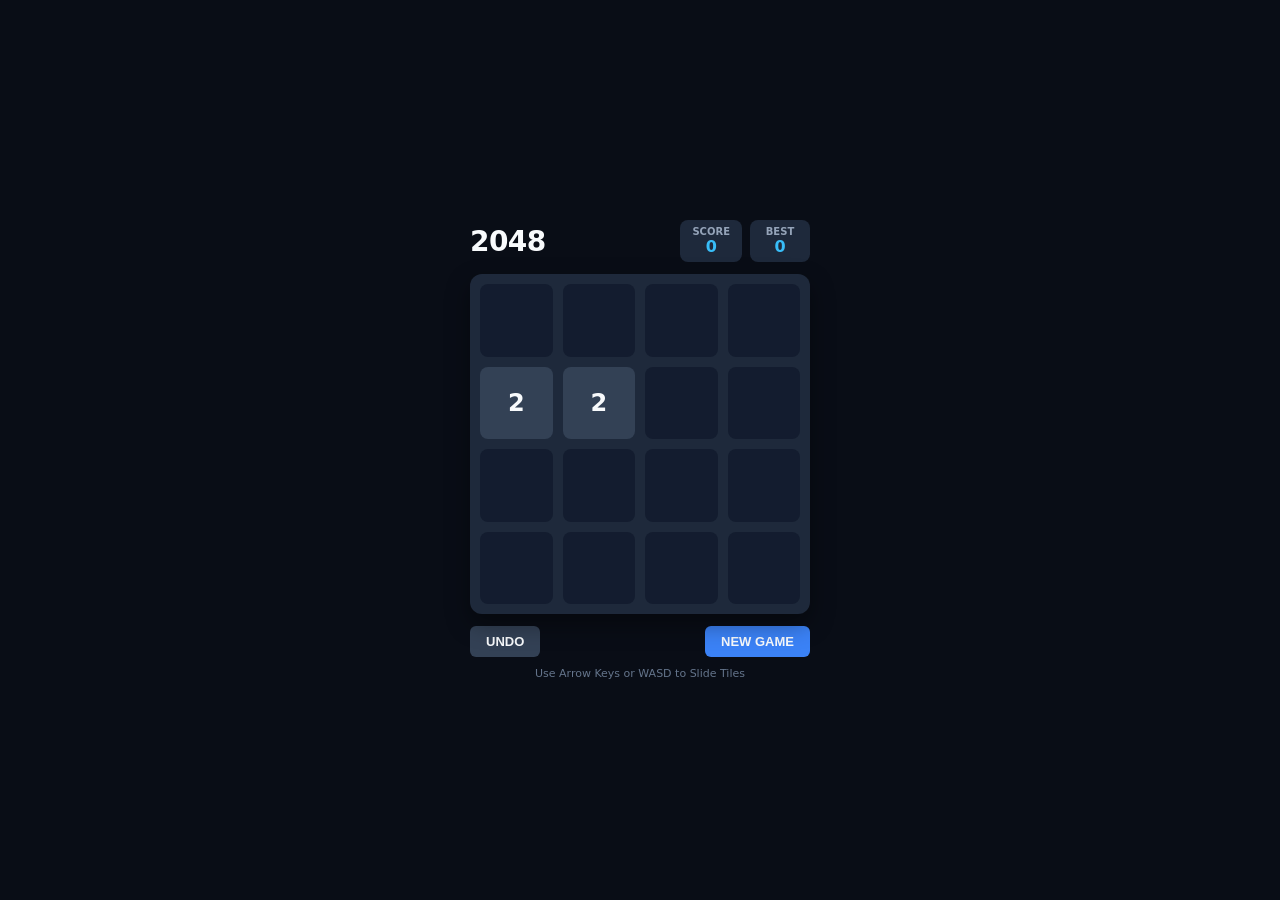
<file: public/games/2048.html>
<!DOCTYPE html>
<html lang="en">
<head>
  <meta charset="UTF-8">
  <meta name="viewport" content="width=device-width, initial-scale=1.0, maximum-scale=1.0, user-scalable=no">
  <title>2048 Puzzle Classic</title>
  <style>
    * { box-sizing: border-box; margin: 0; padding: 0; user-select: none; }
    body {
      background: #090d16;
      color: #f1f5f9;
      font-family: system-ui, -apple-system, sans-serif;
      display: flex;
      flex-direction: column;
      align-items: center;
      justify-content: center;
      height: 100vh;
      overflow: hidden;
    }
    .header {
      width: 340px;
      display: flex;
      justify-content: space-between;
      align-items: center;
      margin-bottom: 12px;
    }
    .title {
      font-size: 28px;
      font-weight: 800;
      color: #f8fafc;
      letter-spacing: -0.02em;
    }
    .scores {
      display: flex;
      gap: 8px;
    }
    .score-box {
      background: #1e293b;
      padding: 6px 12px;
      border-radius: 8px;
      text-align: center;
      min-width: 60px;
    }
    .score-lbl { font-size: 10px; font-weight: 700; color: #94a3b8; }
    .score-val { font-size: 16px; font-weight: 800; color: #38bdf8; }
    .board-container {
      position: relative;
      background: #1e293b;
      border-radius: 12px;
      padding: 10px;
      width: 340px;
      height: 340px;
      box-shadow: 0 10px 25px rgba(0,0,0,0.4);
    }
    .grid {
      display: grid;
      grid-template-columns: repeat(4, 1fr);
      grid-template-rows: repeat(4, 1fr);
      gap: 10px;
      width: 100%;
      height: 100%;
    }
    .cell {
      background: rgba(15, 23, 42, 0.7);
      border-radius: 8px;
      display: flex;
      align-items: center;
      justify-content: center;
      font-size: 24px;
      font-weight: 800;
      transition: all 0.1s ease-in-out;
    }
    .val-2    { background: #334155; color: #f8fafc; }
    .val-4    { background: #475569; color: #f8fafc; }
    .val-8    { background: #f97316; color: #ffffff; }
    .val-16   { background: #ea580c; color: #ffffff; }
    .val-32   { background: #ef4444; color: #ffffff; }
    .val-64   { background: #dc2626; color: #ffffff; }
    .val-128  { background: #eab308; color: #ffffff; font-size: 20px; box-shadow: 0 0 10px #eab308; }
    .val-256  { background: #ca8a04; color: #ffffff; font-size: 20px; box-shadow: 0 0 12px #ca8a04; }
    .val-512  { background: #10b981; color: #ffffff; font-size: 20px; box-shadow: 0 0 14px #10b981; }
    .val-1024 { background: #06b6d4; color: #ffffff; font-size: 17px; box-shadow: 0 0 16px #06b6d4; }
    .val-2048 { background: #8b5cf6; color: #ffffff; font-size: 17px; box-shadow: 0 0 20px #8b5cf6; }

    .actions {
      width: 340px;
      display: flex;
      justify-content: space-between;
      margin-top: 12px;
    }
    .btn {
      background: #334155;
      color: #f8fafc;
      border: none;
      padding: 8px 16px;
      border-radius: 6px;
      font-size: 13px;
      font-weight: 600;
      cursor: pointer;
    }
    .btn:hover { background: #475569; }
    .btn-primary { background: #3b82f6; }
    .btn-primary:hover { background: #2563eb; }

    .overlay {
      position: absolute;
      inset: 0;
      background: rgba(15, 23, 42, 0.9);
      backdrop-filter: blur(4px);
      border-radius: 12px;
      display: none;
      flex-direction: column;
      align-items: center;
      justify-content: center;
      gap: 12px;
    }
    .overlay h2 { font-size: 24px; font-weight: 800; color: #f8fafc; }
    .overlay p { font-size: 13px; color: #94a3b8; }
    .hint {
      margin-top: 10px;
      font-size: 11px;
      color: #64748b;
    }
  </style>
</head>
<body>
  <div class="header">
    <div class="title">2048</div>
    <div class="scores">
      <div class="score-box">
        <div class="score-lbl">SCORE</div>
        <div class="score-val" id="score">0</div>
      </div>
      <div class="score-box">
        <div class="score-lbl">BEST</div>
        <div class="score-val" id="best">0</div>
      </div>
    </div>
  </div>

  <div class="board-container">
    <div class="grid" id="grid"></div>
    <div class="overlay" id="overlay">
      <h2 id="ov-title">GAME OVER</h2>
      <p id="ov-desc">No more legal moves left!</p>
      <button class="btn btn-primary" id="retry-btn">TRY AGAIN</button>
    </div>
  </div>

  <div class="actions">
    <button class="btn" id="undo-btn">UNDO</button>
    <button class="btn btn-primary" id="new-game-btn">NEW GAME</button>
  </div>

  <div class="hint">Use Arrow Keys or WASD to Slide Tiles</div>

  <script>
    const gridEl = document.getElementById('grid');
    const scoreEl = document.getElementById('score');
    const bestEl = document.getElementById('best');
    const overlay = document.getElementById('overlay');
    const ovTitle = document.getElementById('ov-title');
    const ovDesc = document.getElementById('ov-desc');
    const retryBtn = document.getElementById('retry-btn');
    const newGameBtn = document.getElementById('new-game-btn');
    const undoBtn = document.getElementById('undo-btn');

    let board = Array.from({ length: 4 }, () => Array(4).fill(0));
    let previousState = null;
    let score = 0;
    let best = parseInt(localStorage.getItem('2048_best') || '0', 10);
    bestEl.textContent = best;

    function init() {
      board = Array.from({ length: 4 }, () => Array(4).fill(0));
      score = 0;
      previousState = null;
      scoreEl.textContent = '0';
      overlay.style.display = 'none';
      spawnTile();
      spawnTile();
      render();
    }

    function spawnTile() {
      const empty = [];
      for (let r = 0; r < 4; r++) {
        for (let c = 0; c < 4; c++) {
          if (board[r][c] === 0) empty.push({ r, c });
        }
      }
      if (empty.length === 0) return;
      const spot = empty[Math.floor(Math.random() * empty.length)];
      board[spot.r][spot.c] = Math.random() < 0.9 ? 2 : 4;
    }

    function render() {
      gridEl.innerHTML = '';
      for (let r = 0; r < 4; r++) {
        for (let c = 0; c < 4; c++) {
          const val = board[r][c];
          const cell = document.createElement('div');
          cell.className = 'cell ' + (val > 0 ? `val-${val}` : '');
          cell.textContent = val > 0 ? val : '';
          gridEl.appendChild(cell);
        }
      }
    }

    function slide(row) {
      let filtered = row.filter(val => val !== 0);
      let newScore = 0;
      for (let i = 0; i < filtered.length - 1; i++) {
        if (filtered[i] === filtered[i + 1]) {
          filtered[i] *= 2;
          newScore += filtered[i];
          filtered.splice(i + 1, 1);
        }
      }
      while (filtered.length < 4) filtered.push(0);
      return { row: filtered, points: newScore };
    }

    function rotateBoard() {
      const newB = Array.from({ length: 4 }, () => Array(4).fill(0));
      for (let r = 0; r < 4; r++) {
        for (let c = 0; c < 4; c++) {
          newB[c][3 - r] = board[r][c];
        }
      }
      board = newB;
    }

    function move(dir) {
      const backup = {
        board: board.map(row => [...row]),
        score: score
      };

      let rotations = 0;
      if (dir === 'left') rotations = 0;
      else if (dir === 'down') rotations = 1;
      else if (dir === 'right') rotations = 2;
      else if (dir === 'up') rotations = 3;

      for (let i = 0; i < rotations; i++) rotateBoard();

      let moved = false;
      let gained = 0;
      for (let r = 0; r < 4; r++) {
        const { row: newRow, points } = slide(board[r]);
        gained += points;
        if (newRow.some((val, idx) => val !== board[r][idx])) moved = true;
        board[r] = newRow;
      }

      for (let i = 0; i < (4 - rotations) % 4; i++) rotateBoard();

      if (moved) {
        previousState = backup;
        score += gained;
        scoreEl.textContent = score;
        if (score > best) {
          best = score;
          bestEl.textContent = best;
          localStorage.setItem('2048_best', best);
        }
        spawnTile();
        render();

        if (checkWin()) {
          ovTitle.textContent = 'YOU REACHED 2048!';
          ovDesc.textContent = `Magnificent! Score: ${score}`;
          overlay.style.display = 'flex';
        } else if (checkGameOver()) {
          ovTitle.textContent = 'GAME OVER';
          ovDesc.textContent = `No more moves. Score: ${score}`;
          overlay.style.display = 'flex';
        }
      }
    }

    function checkWin() {
      return board.some(row => row.some(cell => cell === 2048));
    }

    function checkGameOver() {
      for (let r = 0; r < 4; r++) {
        for (let c = 0; c < 4; c++) {
          if (board[r][c] === 0) return false;
          if (r < 3 && board[r][c] === board[r + 1][c]) return false;
          if (c < 3 && board[r][c] === board[r][c + 1]) return false;
        }
      }
      return true;
    }

    function undo() {
      if (!previousState) return;
      board = previousState.board;
      score = previousState.score;
      scoreEl.textContent = score;
      previousState = null;
      overlay.style.display = 'none';
      render();
    }

    window.addEventListener('keydown', e => {
      if (['ArrowUp', 'ArrowDown', 'ArrowLeft', 'ArrowRight'].includes(e.key)) e.preventDefault();
      if (e.key === 'ArrowLeft' || e.key === 'a' || e.key === 'A') move('left');
      else if (e.key === 'ArrowRight' || e.key === 'd' || e.key === 'D') move('right');
      else if (e.key === 'ArrowUp' || e.key === 'w' || e.key === 'W') move('up');
      else if (e.key === 'ArrowDown' || e.key === 's' || e.key === 'S') move('down');
    });

    newGameBtn.addEventListener('click', init);
    retryBtn.addEventListener('click', init);
    undoBtn.addEventListener('click', undo);

    init();
  </script>
</body>
</html>
</file>
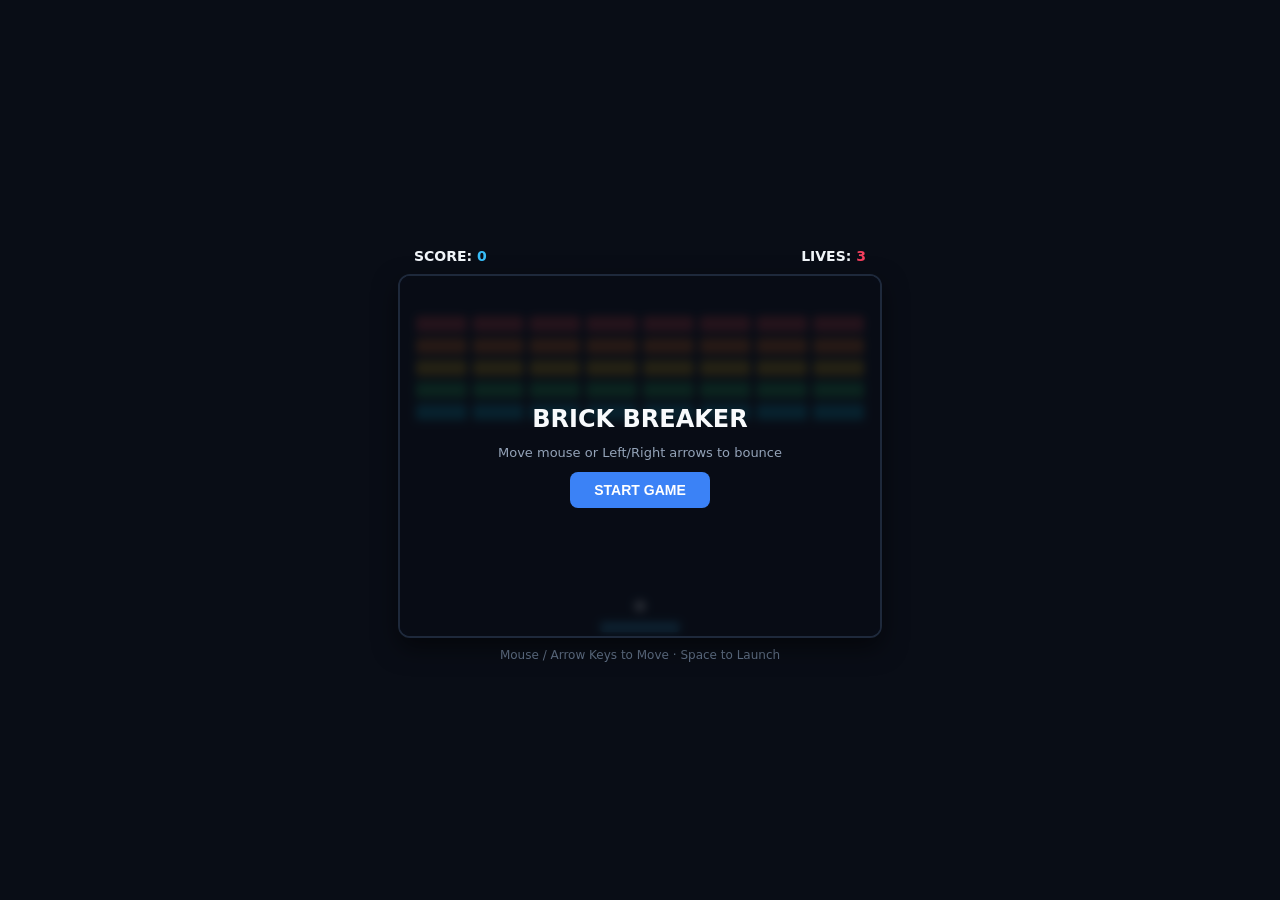
<file: public/games/breakout.html>
<!DOCTYPE html>
<html lang="en">
<head>
  <meta charset="UTF-8">
  <meta name="viewport" content="width=device-width, initial-scale=1.0, maximum-scale=1.0, user-scalable=no">
  <title>Brick Breaker DX</title>
  <style>
    * { box-sizing: border-box; margin: 0; padding: 0; user-select: none; }
    body {
      background: #090d16;
      color: #f1f5f9;
      font-family: system-ui, -apple-system, sans-serif;
      display: flex;
      flex-direction: column;
      align-items: center;
      justify-content: center;
      height: 100vh;
      overflow: hidden;
    }
    .hud {
      display: flex;
      justify-content: space-between;
      width: 100%;
      max-width: 480px;
      padding: 10px 14px;
      font-size: 14px;
      font-weight: 700;
    }
    .hud span { color: #38bdf8; }
    .hud .lives { color: #f43f5e; }
    .canvas-wrap {
      position: relative;
      border: 2px solid #1e293b;
      border-radius: 12px;
      background: #0f172a;
      box-shadow: 0 10px 25px rgba(0,0,0,0.5);
      overflow: hidden;
    }
    canvas {
      display: block;
      background: #090d16;
    }
    .overlay {
      position: absolute;
      inset: 0;
      background: rgba(9, 13, 22, 0.88);
      backdrop-filter: blur(4px);
      display: flex;
      flex-direction: column;
      align-items: center;
      justify-content: center;
      gap: 12px;
    }
    .overlay h2 { font-size: 24px; font-weight: 800; color: #f8fafc; }
    .overlay p { font-size: 13px; color: #94a3b8; }
    .btn {
      background: #3b82f6;
      color: white;
      border: none;
      padding: 10px 24px;
      border-radius: 8px;
      font-size: 14px;
      font-weight: 600;
      cursor: pointer;
    }
    .btn:hover { background: #2563eb; }
    .hint {
      margin-top: 10px;
      font-size: 12px;
      color: #64748b;
    }
  </style>
</head>
<body>
  <div class="hud">
    <div>SCORE: <span id="score">0</span></div>
    <div>LIVES: <span class="lives" id="lives">3</span></div>
  </div>

  <div class="canvas-wrap">
    <canvas id="breakout" width="480" height="360"></canvas>
    <div id="overlay" class="overlay">
      <h2 id="ov-title">BRICK BREAKER</h2>
      <p id="ov-desc">Move mouse or Left/Right arrows to bounce</p>
      <button class="btn" id="start-btn">START GAME</button>
    </div>
  </div>

  <div class="hint">Mouse / Arrow Keys to Move · Space to Launch</div>

  <script>
    const canvas = document.getElementById('breakout');
    const ctx = canvas.getContext('2d');
    const scoreEl = document.getElementById('score');
    const livesEl = document.getElementById('lives');
    const overlay = document.getElementById('overlay');
    const ovTitle = document.getElementById('ov-title');
    const ovDesc = document.getElementById('ov-desc');
    const startBtn = document.getElementById('start-btn');

    let paddleW = 80;
    const paddleH = 10;
    let paddleX = (canvas.width - paddleW) / 2;

    let ball = { x: canvas.width / 2, y: canvas.height - 30, r: 6, vx: 4, vy: -4, attached: true };
    let score = 0;
    let lives = 3;
    let state = 'MENU';
    let bricks = [];
    const bRows = 5;
    const bCols = 8;
    const bPad = 6;
    const bTop = 40;
    const bLeft = 16;
    const bWidth = (canvas.width - bLeft * 2 - (bCols - 1) * bPad) / bCols;
    const bHeight = 16;

    const rowColors = ['#ef4444', '#f97316', '#eab308', '#22c55e', '#06b6d4'];

    const audioCtx = window.AudioContext ? new (window.AudioContext || window.webkitAudioContext)() : null;
    function beep(freq, duration = 0.05) {
      if (!audioCtx) return;
      try {
        const osc = audioCtx.createOscillator();
        const g = audioCtx.createGain();
        osc.frequency.setValueAtTime(freq, audioCtx.currentTime);
        g.gain.setValueAtTime(0.08, audioCtx.currentTime);
        g.gain.exponentialRampToValueAtTime(0.001, audioCtx.currentTime + duration);
        osc.connect(g);
        g.connect(audioCtx.destination);
        osc.start();
        osc.stop(audioCtx.currentTime + duration);
      } catch(e) {}
    }

    function initBricks() {
      bricks = [];
      for (let r = 0; r < bRows; r++) {
        bricks[r] = [];
        for (let c = 0; c < bCols; c++) {
          bricks[r][c] = { x: 0, y: 0, status: 1, color: rowColors[r] };
        }
      }
    }

    function start() {
      if (audioCtx && audioCtx.state === 'suspended') audioCtx.resume();
      score = 0;
      lives = 3;
      scoreEl.textContent = '0';
      livesEl.textContent = '3';
      paddleW = 80;
      initBricks();
      resetBall();
      state = 'PLAY';
      overlay.style.display = 'none';
      requestAnimationFrame(loop);
    }

    function resetBall() {
      ball.attached = true;
      ball.x = paddleX + paddleW / 2;
      ball.y = canvas.height - paddleH - ball.r - 2;
      ball.vx = 4 * (Math.random() > 0.5 ? 1 : -1);
      ball.vy = -4;
    }

    function launchBall() {
      if (ball.attached) ball.attached = false;
    }

    function update() {
      if (ball.attached) {
        ball.x = paddleX + paddleW / 2;
        ball.y = canvas.height - paddleH - ball.r - 2;
        return;
      }

      ball.x += ball.vx;
      ball.y += ball.vy;

      // Wall bounce
      if (ball.x + ball.r > canvas.width || ball.x - ball.r < 0) {
        ball.vx = -ball.vx;
        beep(350);
      }
      if (ball.y - ball.r < 0) {
        ball.vy = -ball.vy;
        beep(350);
      } else if (ball.y + ball.r > canvas.height) {
        // Lost ball
        lives--;
        livesEl.textContent = lives;
        beep(150, 0.2);
        if (lives <= 0) {
          gameOver(false);
          return;
        } else {
          resetBall();
        }
      }

      // Paddle bounce
      if (ball.y + ball.r >= canvas.height - paddleH - 4 && ball.y - ball.r <= canvas.height) {
        if (ball.x >= paddleX && ball.x <= paddleX + paddleW) {
          const hitPos = (ball.x - (paddleX + paddleW / 2)) / (paddleW / 2);
          ball.vy = -Math.abs(ball.vy);
          ball.vx = hitPos * 5.5;
          beep(520);
        }
      }

      // Brick collision
      let remaining = 0;
      for (let r = 0; r < bRows; r++) {
        for (let c = 0; c < bCols; c++) {
          const b = bricks[r][c];
          if (b.status === 1) {
            remaining++;
            const bx = c * (bWidth + bPad) + bLeft;
            const by = r * (bHeight + bPad) + bTop;
            b.x = bx;
            b.y = by;

            if (ball.x > bx && ball.x < bx + bWidth && ball.y > by && ball.y < by + bHeight) {
              ball.vy = -ball.vy;
              b.status = 0;
              score += (bRows - r) * 10;
              scoreEl.textContent = score;
              beep(600 + (bRows - r) * 60);
            }
          }
        }
      }

      if (remaining === 0) {
        gameOver(true);
      }
    }

    function gameOver(won) {
      state = 'OVER';
      ovTitle.textContent = won ? 'STAGE CLEARED!' : 'GAME OVER';
      ovDesc.textContent = won ? `Incredible! Score: ${score}` : `Final Score: ${score}`;
      startBtn.textContent = 'PLAY AGAIN';
      overlay.style.display = 'flex';
    }

    function draw() {
      ctx.fillStyle = '#090d16';
      ctx.fillRect(0, 0, canvas.width, canvas.height);

      // Bricks
      for (let r = 0; r < bRows; r++) {
        for (let c = 0; c < bCols; c++) {
          const b = bricks[r] ? bricks[r][c] : null;
          if (b && b.status === 1) {
            const bx = c * (bWidth + bPad) + bLeft;
            const by = r * (bHeight + bPad) + bTop;
            ctx.fillStyle = b.color;
            ctx.beginPath();
            ctx.roundRect(bx, by, bWidth, bHeight, 3);
            ctx.fill();
          }
        }
      }

      // Paddle
      ctx.fillStyle = '#38bdf8';
      ctx.beginPath();
      ctx.roundRect(paddleX, canvas.height - paddleH - 4, paddleW, paddleH, 4);
      ctx.fill();

      // Ball
      ctx.fillStyle = '#ffffff';
      ctx.beginPath();
      ctx.arc(ball.x, ball.y, ball.r, 0, Math.PI * 2);
      ctx.fill();
    }

    function loop() {
      if (state !== 'PLAY') return;
      update();
      draw();
      requestAnimationFrame(loop);
    }

    window.addEventListener('mousemove', e => {
      const rect = canvas.getBoundingClientRect();
      const mx = e.clientX - rect.left;
      paddleX = Math.max(0, Math.min(canvas.width - paddleW, mx - paddleW / 2));
    });

    window.addEventListener('keydown', e => {
      if (['ArrowLeft', 'ArrowRight', ' '].includes(e.key)) e.preventDefault();
      if (e.key === 'ArrowLeft') paddleX = Math.max(0, paddleX - 25);
      if (e.key === 'ArrowRight') paddleX = Math.min(canvas.width - paddleW, paddleX + 25);
      if (e.key === ' ') {
        if (state === 'MENU' || state === 'OVER') start();
        else launchBall();
      }
    });

    canvas.addEventListener('click', () => {
      if (state === 'PLAY' && ball.attached) launchBall();
    });

    startBtn.addEventListener('click', start);
    initBricks();
    draw();
  </script>
</body>
</html>
</file>
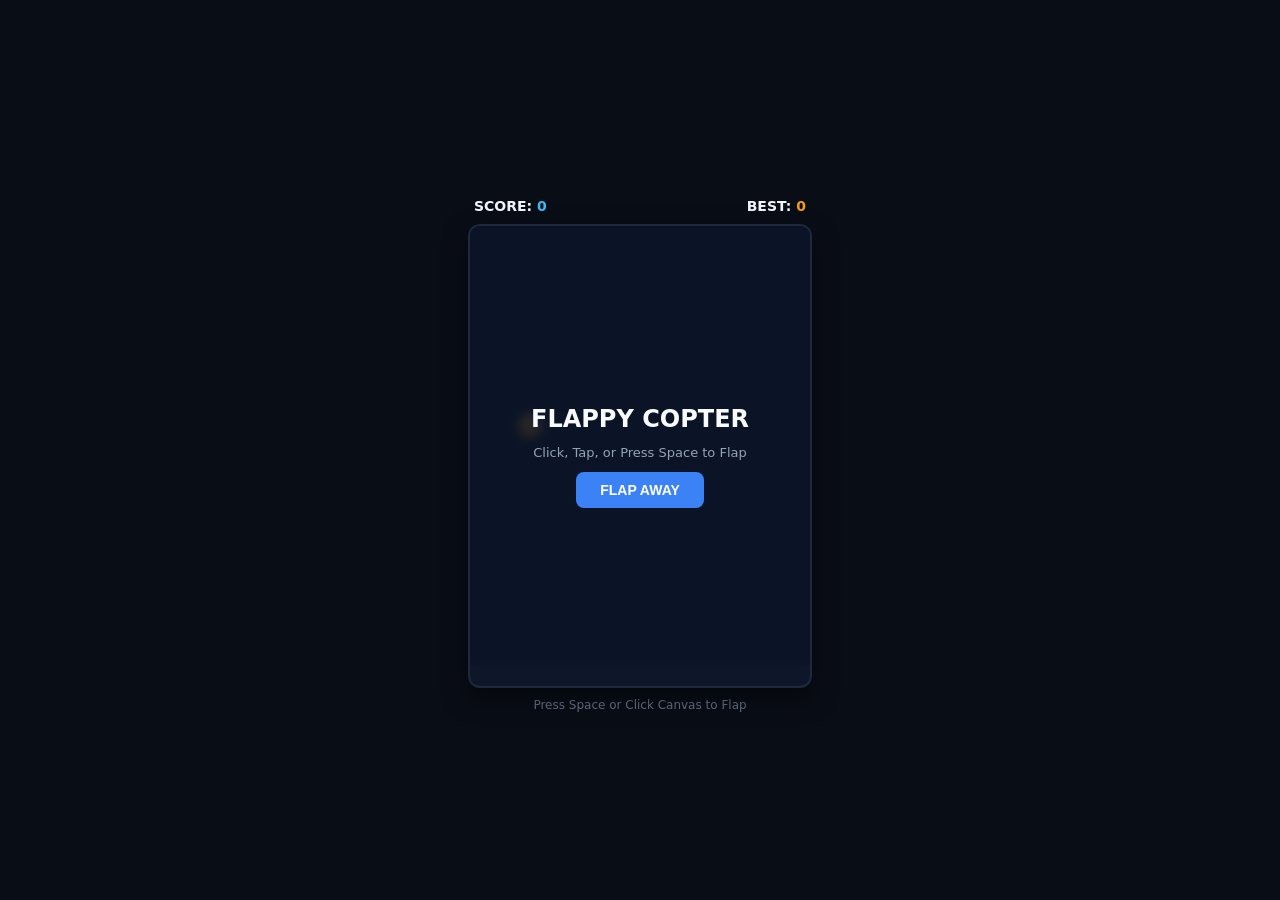
<file: public/games/flappy.html>
<!DOCTYPE html>
<html lang="en">
<head>
  <meta charset="UTF-8">
  <meta name="viewport" content="width=device-width, initial-scale=1.0, maximum-scale=1.0, user-scalable=no">
  <title>Flappy Copter Arcade</title>
  <style>
    * { box-sizing: border-box; margin: 0; padding: 0; user-select: none; }
    body {
      background: #090d16;
      color: #f1f5f9;
      font-family: system-ui, -apple-system, sans-serif;
      display: flex;
      flex-direction: column;
      align-items: center;
      justify-content: center;
      height: 100vh;
      overflow: hidden;
    }
    .hud {
      display: flex;
      justify-content: space-between;
      width: 100%;
      max-width: 360px;
      padding: 10px 14px;
      font-size: 14px;
      font-weight: 700;
    }
    .hud span { color: #38bdf8; }
    .hud .best { color: #f59e0b; }
    .canvas-wrap {
      position: relative;
      border: 2px solid #1e293b;
      border-radius: 12px;
      background: #0f172a;
      box-shadow: 0 10px 25px rgba(0,0,0,0.5);
      overflow: hidden;
    }
    canvas {
      display: block;
      background: #0c1527;
    }
    .overlay {
      position: absolute;
      inset: 0;
      background: rgba(12, 21, 39, 0.88);
      backdrop-filter: blur(4px);
      display: flex;
      flex-direction: column;
      align-items: center;
      justify-content: center;
      gap: 12px;
    }
    .overlay h2 { font-size: 24px; font-weight: 800; color: #f8fafc; }
    .overlay p { font-size: 13px; color: #94a3b8; }
    .btn {
      background: #3b82f6;
      color: white;
      border: none;
      padding: 10px 24px;
      border-radius: 8px;
      font-size: 14px;
      font-weight: 600;
      cursor: pointer;
    }
    .btn:hover { background: #2563eb; }
    .hint {
      margin-top: 10px;
      font-size: 12px;
      color: #64748b;
    }
  </style>
</head>
<body>
  <div class="hud">
    <div>SCORE: <span id="score">0</span></div>
    <div>BEST: <span class="best" id="best">0</span></div>
  </div>

  <div class="canvas-wrap">
    <canvas id="flappy" width="340" height="460"></canvas>
    <div id="overlay" class="overlay">
      <h2 id="ov-title">FLAPPY COPTER</h2>
      <p id="ov-desc">Click, Tap, or Press Space to Flap</p>
      <button class="btn" id="start-btn">FLAP AWAY</button>
    </div>
  </div>

  <div class="hint">Press Space or Click Canvas to Flap</div>

  <script>
    const canvas = document.getElementById('flappy');
    const ctx = canvas.getContext('2d');
    const scoreEl = document.getElementById('score');
    const bestEl = document.getElementById('best');
    const overlay = document.getElementById('overlay');
    const ovTitle = document.getElementById('ov-title');
    const ovDesc = document.getElementById('ov-desc');
    const startBtn = document.getElementById('start-btn');

    let bird = { x: 60, y: 200, vy: 0, r: 12, rot: 0 };
    const gravity = 0.35;
    const jump = -6.5;
    let pipes = [];
    let score = 0;
    let best = parseInt(localStorage.getItem('flappy_best') || '0', 10);
    bestEl.textContent = best;
    let state = 'MENU';
    let frame = 0;

    const audioCtx = window.AudioContext ? new (window.AudioContext || window.webkitAudioContext)() : null;
    function beep(freq, duration = 0.06) {
      if (!audioCtx) return;
      try {
        const osc = audioCtx.createOscillator();
        const g = audioCtx.createGain();
        osc.frequency.setValueAtTime(freq, audioCtx.currentTime);
        g.gain.setValueAtTime(0.08, audioCtx.currentTime);
        g.gain.exponentialRampToValueAtTime(0.001, audioCtx.currentTime + duration);
        osc.connect(g);
        g.connect(audioCtx.destination);
        osc.start();
        osc.stop(audioCtx.currentTime + duration);
      } catch(e) {}
    }

    function flap() {
      if (state === 'MENU' || state === 'OVER') {
        start();
        return;
      }
      if (state === 'PLAY') {
        bird.vy = jump;
        beep(500, 0.05);
      }
    }

    function start() {
      if (audioCtx && audioCtx.state === 'suspended') audioCtx.resume();
      bird.y = 200;
      bird.vy = 0;
      pipes = [];
      score = 0;
      frame = 0;
      scoreEl.textContent = '0';
      state = 'PLAY';
      overlay.style.display = 'none';
      requestAnimationFrame(loop);
    }

    function gameOver() {
      state = 'OVER';
      beep(150, 0.25);
      if (score > best) {
        best = score;
        bestEl.textContent = best;
        localStorage.setItem('flappy_best', best);
      }
      ovTitle.textContent = 'CRASHED!';
      ovDesc.textContent = `Score: ${score} · Best Record: ${best}`;
      startBtn.textContent = 'TRY AGAIN';
      overlay.style.display = 'flex';
    }

    function update() {
      frame++;
      bird.vy += gravity;
      bird.y += bird.vy;

      // Rotate bird based on velocity
      bird.rot = Math.min(Math.PI / 4, Math.max(-Math.PI / 4, (bird.vy * 0.1)));

      // Ground or ceiling collision
      if (bird.y + bird.r >= canvas.height - 20) {
        bird.y = canvas.height - 20 - bird.r;
        gameOver();
        return;
      }
      if (bird.y - bird.r <= 0) {
        bird.y = bird.r;
        bird.vy = 0;
      }

      // Spawn pipes every 110 frames
      if (frame % 110 === 0) {
        const gap = 120;
        const topHeight = Math.floor(Math.random() * (canvas.height - gap - 120)) + 40;
        pipes.push({
          x: canvas.width,
          top: topHeight,
          bottom: topHeight + gap,
          passed: false
        });
      }

      // Move pipes
      for (let i = pipes.length - 1; i >= 0; i--) {
        const p = pipes[i];
        p.x -= 2.2;

        // Check score pass
        if (!p.passed && p.x + 48 < bird.x) {
          p.passed = true;
          score++;
          scoreEl.textContent = score;
          beep(680);
        }

        // Pipe collision
        const pWidth = 48;
        if (bird.x + bird.r > p.x && bird.x - bird.r < p.x + pWidth) {
          if (bird.y - bird.r < p.top || bird.y + bird.r > p.bottom) {
            gameOver();
            return;
          }
        }

        // Remove offscreen
        if (p.x + pWidth < 0) {
          pipes.splice(i, 1);
        }
      }
    }

    function draw() {
      ctx.fillStyle = '#0c1527';
      ctx.fillRect(0, 0, canvas.width, canvas.height);

      // Stars/background dust
      ctx.fillStyle = 'rgba(255,255,255,0.15)';
      for (let i = 0; i < 20; i++) {
        const sx = ((i * 37) + frame * 0.2) % canvas.width;
        const sy = (i * 23) % (canvas.height - 40);
        ctx.fillRect(sx, sy, 2, 2);
      }

      // Pipes
      const pWidth = 48;
      pipes.forEach(p => {
        // Top pipe
        ctx.fillStyle = '#10b981';
        ctx.beginPath();
        ctx.roundRect(p.x, 0, pWidth, p.top, [0, 0, 6, 6]);
        ctx.fill();

        // Bottom pipe
        ctx.beginPath();
        ctx.roundRect(p.x, p.bottom, pWidth, canvas.height - p.bottom - 20, [6, 6, 0, 0]);
        ctx.fill();

        // Pipe caps
        ctx.fillStyle = '#059669';
        ctx.fillRect(p.x - 2, p.top - 12, pWidth + 4, 12);
        ctx.fillRect(p.x - 2, p.bottom, pWidth + 4, 12);
      });

      // Ground strip
      ctx.fillStyle = '#1e293b';
      ctx.fillRect(0, canvas.height - 20, canvas.width, 20);
      ctx.fillStyle = '#334155';
      ctx.fillRect(0, canvas.height - 20, canvas.width, 3);

      // Bird
      ctx.save();
      ctx.translate(bird.x, bird.y);
      ctx.rotate(bird.rot);

      // Body glow
      ctx.fillStyle = '#f59e0b';
      ctx.beginPath();
      ctx.arc(0, 0, bird.r, 0, Math.PI * 2);
      ctx.fill();

      // Wing
      ctx.fillStyle = '#d97706';
      ctx.beginPath();
      ctx.ellipse(-4, 2, 6, 4, 0, 0, Math.PI * 2);
      ctx.fill();

      // Eye
      ctx.fillStyle = '#ffffff';
      ctx.beginPath();
      ctx.arc(4, -4, 4, 0, Math.PI * 2);
      ctx.fill();
      ctx.fillStyle = '#0f172a';
      ctx.beginPath();
      ctx.arc(6, -4, 2, 0, Math.PI * 2);
      ctx.fill();

      // Beak
      ctx.fillStyle = '#ef4444';
      ctx.beginPath();
      ctx.moveTo(8, -1);
      ctx.lineTo(16, 2);
      ctx.lineTo(8, 5);
      ctx.fill();

      ctx.restore();
    }

    function loop() {
      if (state !== 'PLAY') return;
      update();
      draw();
      requestAnimationFrame(loop);
    }

    window.addEventListener('keydown', e => {
      if (e.key === ' ' || e.key === 'ArrowUp') {
        e.preventDefault();
        flap();
      }
    });

    canvas.addEventListener('pointerdown', e => {
      e.preventDefault();
      flap();
    });

    startBtn.addEventListener('click', start);
    draw();
  </script>
</body>
</html>
</file>
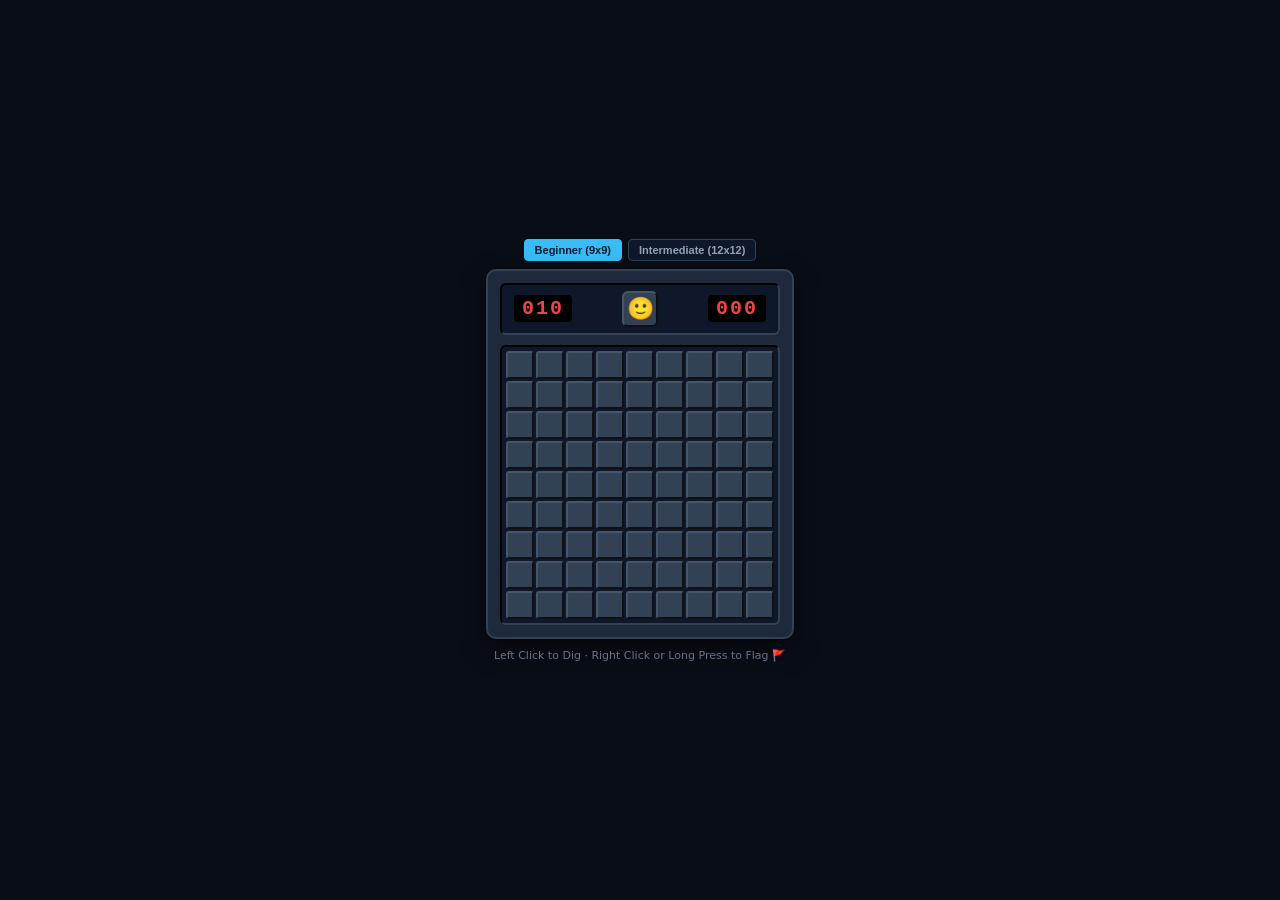
<file: public/games/minesweeper.html>
<!DOCTYPE html>
<html lang="en">
<head>
  <meta charset="UTF-8">
  <meta name="viewport" content="width=device-width, initial-scale=1.0, maximum-scale=1.0, user-scalable=no">
  <title>Minesweeper Retro</title>
  <style>
    * { box-sizing: border-box; margin: 0; padding: 0; user-select: none; }
    body {
      background: #090d16;
      color: #f1f5f9;
      font-family: system-ui, -apple-system, sans-serif;
      display: flex;
      flex-direction: column;
      align-items: center;
      justify-content: center;
      height: 100vh;
      overflow: hidden;
    }
    .window {
      background: #1e293b;
      border: 2px solid #334155;
      border-radius: 10px;
      padding: 12px;
      box-shadow: 0 10px 25px rgba(0,0,0,0.5);
    }
    .top-bar {
      display: flex;
      justify-content: space-between;
      align-items: center;
      background: #0f172a;
      border: 2px inset #334155;
      padding: 6px 12px;
      border-radius: 6px;
      margin-bottom: 10px;
    }
    .digital {
      background: #000;
      color: #ef4444;
      font-family: 'Courier New', Courier, monospace;
      font-size: 20px;
      font-weight: 800;
      padding: 2px 8px;
      border-radius: 4px;
      letter-spacing: 2px;
    }
    .face-btn {
      font-size: 22px;
      background: #334155;
      border: 2px outset #475569;
      border-radius: 6px;
      cursor: pointer;
      width: 36px;
      height: 36px;
      display: flex;
      align-items: center;
      justify-content: center;
    }
    .face-btn:active {
      border-style: inset;
    }
    .diff-bar {
      display: flex;
      gap: 6px;
      margin-bottom: 8px;
      justify-content: center;
    }
    .diff-btn {
      background: #0f172a;
      color: #94a3b8;
      border: 1px solid #334155;
      padding: 4px 10px;
      border-radius: 4px;
      font-size: 11px;
      font-weight: 600;
      cursor: pointer;
    }
    .diff-btn.active {
      background: #38bdf8;
      color: #0f172a;
      border-color: #38bdf8;
    }
    .grid {
      display: grid;
      gap: 2px;
      background: #0f172a;
      border: 2px inset #334155;
      padding: 4px;
      border-radius: 6px;
    }
    .cell {
      width: 28px;
      height: 28px;
      background: #334155;
      border: 2px outset #475569;
      border-radius: 3px;
      display: flex;
      align-items: center;
      justify-content: center;
      font-size: 13px;
      font-weight: 800;
      cursor: pointer;
    }
    .cell.revealed {
      background: #0f172a;
      border: 1px solid #1e293b;
      cursor: default;
    }
    .cell.mine {
      background: #ef4444;
      border-color: #dc2626;
    }
    .cell.c1 { color: #38bdf8; }
    .cell.c2 { color: #22c55e; }
    .cell.c3 { color: #ef4444; }
    .cell.c4 { color: #8b5cf6; }
    .cell.c5 { color: #f59e0b; }
    .cell.c6 { color: #06b6d4; }
    .cell.c7 { color: #ec4899; }
    .cell.c8 { color: #94a3b8; }

    .hint {
      margin-top: 10px;
      font-size: 11px;
      color: #64748b;
    }
  </style>
</head>
<body>
  <div class="diff-bar">
    <button class="diff-btn active" data-mode="easy">Beginner (9x9)</button>
    <button class="diff-btn" data-mode="med">Intermediate (12x12)</button>
  </div>

  <div class="window">
    <div class="top-bar">
      <div class="digital" id="mines-left">010</div>
      <button class="face-btn" id="face">🙂</button>
      <div class="digital" id="timer">000</div>
    </div>
    <div class="grid" id="grid"></div>
  </div>

  <div class="hint">Left Click to Dig · Right Click or Long Press to Flag 🚩</div>

  <script>
    const gridEl = document.getElementById('grid');
    const minesLeftEl = document.getElementById('mines-left');
    const timerEl = document.getElementById('timer');
    const faceBtn = document.getElementById('face');
    const diffBtns = document.querySelectorAll('.diff-btn');

    let rows = 9;
    let cols = 9;
    let totalMines = 10;
    let board = [];
    let state = 'WAIT'; // 'WAIT' | 'PLAY' | 'WON' | 'LOST'
    let timer = 0;
    let timerInterval = null;
    let flags = 0;

    diffBtns.forEach(btn => {
      btn.addEventListener('click', () => {
        diffBtns.forEach(b => b.classList.remove('active'));
        btn.classList.add('active');
        if (btn.dataset.mode === 'easy') {
          rows = 9; cols = 9; totalMines = 10;
        } else {
          rows = 12; cols = 12; totalMines = 20;
        }
        init();
      });
    });

    function init() {
      clearInterval(timerInterval);
      timer = 0;
      flags = 0;
      state = 'WAIT';
      timerEl.textContent = '000';
      faceBtn.textContent = '🙂';
      updateMinesLeft();

      gridEl.style.gridTemplateColumns = `repeat(${cols}, 28px)`;
      board = [];
      gridEl.innerHTML = '';

      for (let r = 0; r < rows; r++) {
        board[r] = [];
        for (let c = 0; c < cols; c++) {
          const cellEl = document.createElement('div');
          cellEl.className = 'cell';
          cellEl.dataset.r = r;
          cellEl.dataset.c = c;
          gridEl.appendChild(cellEl);

          board[r][c] = {
            r, c,
            mine: false,
            revealed: false,
            flagged: false,
            count: 0,
            el: cellEl
          };

          cellEl.addEventListener('click', () => handleClick(r, c));
          cellEl.addEventListener('contextmenu', (e) => {
            e.preventDefault();
            handleRightClick(r, c);
          });
        }
      }
    }

    function plantMines(safeR, safeC) {
      let planted = 0;
      while (planted < totalMines) {
        const r = Math.floor(Math.random() * rows);
        const c = Math.floor(Math.random() * cols);
        if ((r === safeR && c === safeC) || board[r][c].mine) continue;
        board[r][c].mine = true;
        planted++;
      }

      // Count neighbors
      for (let r = 0; r < rows; r++) {
        for (let c = 0; c < cols; c++) {
          if (board[r][c].mine) continue;
          let count = 0;
          for (let dr = -1; dr <= 1; dr++) {
            for (let dc = -1; dc <= 1; dc++) {
              const nr = r + dr, nc = c + dc;
              if (nr >= 0 && nr < rows && nc >= 0 && nc < cols && board[nr][nc].mine) {
                count++;
              }
            }
          }
          board[r][c].count = count;
        }
      }
    }

    function startTimer() {
      timerInterval = setInterval(() => {
        timer = Math.min(999, timer + 1);
        timerEl.textContent = String(timer).padStart(3, '0');
      }, 1000);
    }

    function updateMinesLeft() {
      const left = totalMines - flags;
      minesLeftEl.textContent = String(Math.max(-99, Math.min(999, left))).padStart(3, '0');
    }

    function handleClick(r, c) {
      if (state === 'WON' || state === 'LOST') return;
      const cell = board[r][c];
      if (cell.flagged || cell.revealed) return;

      if (state === 'WAIT') {
        state = 'PLAY';
        plantMines(r, c);
        startTimer();
      }

      reveal(r, c);

      if (cell.mine) {
        gameOver(false);
      } else {
        checkWin();
      }
    }

    function handleRightClick(r, c) {
      if (state === 'WON' || state === 'LOST') return;
      const cell = board[r][c];
      if (cell.revealed) return;

      cell.flagged = !cell.flagged;
      cell.el.textContent = cell.flagged ? '🚩' : '';
      flags += cell.flagged ? 1 : -1;
      updateMinesLeft();
    }

    function reveal(r, c) {
      const cell = board[r][c];
      if (cell.revealed || cell.flagged) return;

      cell.revealed = true;
      cell.el.classList.add('revealed');

      if (cell.mine) {
        cell.el.classList.add('mine');
        cell.el.textContent = '💣';
        return;
      }

      if (cell.count > 0) {
        cell.el.textContent = cell.count;
        cell.el.classList.add(`c${cell.count}`);
      } else {
        // Cascade open
        for (let dr = -1; dr <= 1; dr++) {
          for (let dc = -1; dc <= 1; dc++) {
            const nr = r + dr, nc = c + dc;
            if (nr >= 0 && nr < rows && nc >= 0 && nc < cols) {
              reveal(nr, nc);
            }
          }
        }
      }
    }

    function checkWin() {
      let revealedSafe = 0;
      for (let r = 0; r < rows; r++) {
        for (let c = 0; c < cols; c++) {
          if (board[r][c].revealed && !board[r][c].mine) revealedSafe++;
        }
      }
      if (revealedSafe === (rows * cols) - totalMines) {
        gameOver(true);
      }
    }

    function gameOver(won) {
      clearInterval(timerInterval);
      state = won ? 'WON' : 'LOST';
      faceBtn.textContent = won ? '😎' : '😵';

      // Reveal all mines
      for (let r = 0; r < rows; r++) {
        for (let c = 0; c < cols; c++) {
          const cell = board[r][c];
          if (cell.mine) {
            cell.el.classList.add('revealed');
            if (!cell.flagged) {
              cell.el.textContent = '💣';
              if (!won) cell.el.classList.add('mine');
            }
          }
        }
      }
    }

    faceBtn.addEventListener('click', init);
    init();
  </script>
</body>
</html>
</file>
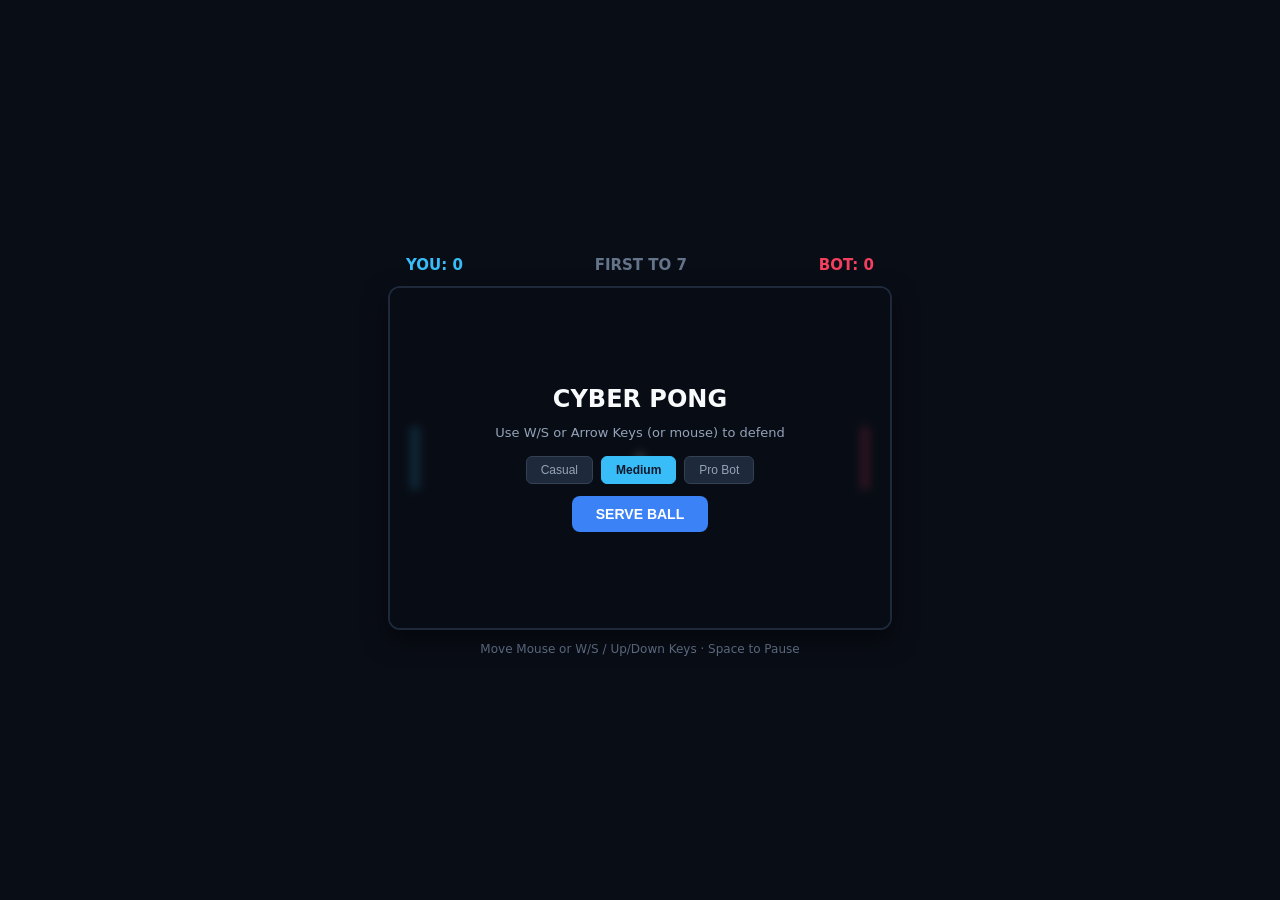
<file: public/games/pong.html>
<!DOCTYPE html>
<html lang="en">
<head>
  <meta charset="UTF-8">
  <meta name="viewport" content="width=device-width, initial-scale=1.0, maximum-scale=1.0, user-scalable=no">
  <title>Cyber Pong 1v1</title>
  <style>
    * { box-sizing: border-box; margin: 0; padding: 0; user-select: none; }
    body {
      background: #090d16;
      color: #f1f5f9;
      font-family: system-ui, -apple-system, sans-serif;
      display: flex;
      flex-direction: column;
      align-items: center;
      justify-content: center;
      height: 100vh;
      overflow: hidden;
    }
    .hud {
      display: flex;
      justify-content: space-between;
      width: 100%;
      max-width: 500px;
      padding: 12px 16px;
      font-size: 15px;
      font-weight: 700;
    }
    .hud-player { color: #38bdf8; }
    .hud-bot { color: #f43f5e; }
    .canvas-wrap {
      position: relative;
      border: 2px solid #1e293b;
      border-radius: 12px;
      background: #0f172a;
      box-shadow: 0 10px 25px rgba(0,0,0,0.5);
      overflow: hidden;
    }
    canvas {
      display: block;
      background: #090d16;
    }
    .overlay {
      position: absolute;
      inset: 0;
      background: rgba(9, 13, 22, 0.85);
      backdrop-filter: blur(4px);
      display: flex;
      flex-direction: column;
      align-items: center;
      justify-content: center;
      gap: 12px;
    }
    .overlay h2 { font-size: 24px; font-weight: 800; color: #f8fafc; }
    .overlay p { font-size: 13px; color: #94a3b8; }
    .btn {
      background: #3b82f6;
      color: white;
      border: none;
      padding: 10px 24px;
      border-radius: 8px;
      font-size: 14px;
      font-weight: 600;
      cursor: pointer;
    }
    .btn:hover { background: #2563eb; }
    .diff-select {
      display: flex;
      gap: 8px;
      margin-top: 4px;
    }
    .diff-btn {
      background: #1e293b;
      color: #94a3b8;
      border: 1px solid #334155;
      padding: 6px 14px;
      border-radius: 6px;
      font-size: 12px;
      cursor: pointer;
    }
    .diff-btn.active {
      background: #38bdf8;
      color: #0f172a;
      font-weight: 700;
      border-color: #38bdf8;
    }
    .hint {
      margin-top: 12px;
      font-size: 12px;
      color: #64748b;
    }
  </style>
</head>
<body>
  <div class="hud">
    <div class="hud-player">YOU: <span id="p-score">0</span></div>
    <div style="color: #64748b;">FIRST TO 7</div>
    <div class="hud-bot">BOT: <span id="b-score">0</span></div>
  </div>

  <div class="canvas-wrap">
    <canvas id="pong" width="500" height="340"></canvas>
    <div id="overlay" class="overlay">
      <h2 id="ov-title">CYBER PONG</h2>
      <p id="ov-desc">Use W/S or Arrow Keys (or mouse) to defend</p>
      <div class="diff-select">
        <button class="diff-btn" data-diff="easy">Casual</button>
        <button class="diff-btn active" data-diff="med">Medium</button>
        <button class="diff-btn" data-diff="hard">Pro Bot</button>
      </div>
      <button class="btn" id="start-btn">SERVE BALL</button>
    </div>
  </div>

  <div class="hint">Move Mouse or W/S / Up/Down Keys · Space to Pause</div>

  <script>
    const canvas = document.getElementById('pong');
    const ctx = canvas.getContext('2d');
    const pScoreEl = document.getElementById('p-score');
    const bScoreEl = document.getElementById('b-score');
    const overlay = document.getElementById('overlay');
    const ovTitle = document.getElementById('ov-title');
    const ovDesc = document.getElementById('ov-desc');
    const startBtn = document.getElementById('start-btn');
    const diffBtns = document.querySelectorAll('.diff-btn');

    const paddleW = 10;
    const paddleH = 64;
    let pY = canvas.height / 2 - paddleH / 2;
    let bY = canvas.height / 2 - paddleH / 2;
    let ball = { x: canvas.width / 2, y: canvas.height / 2, vx: 5, vy: 3, r: 6 };
    let pScore = 0;
    let bScore = 0;
    let state = 'MENU';
    let difficulty = 'med';
    let keys = {};

    diffBtns.forEach(btn => {
      btn.addEventListener('click', () => {
        diffBtns.forEach(b => b.classList.remove('active'));
        btn.classList.add('active');
        difficulty = btn.dataset.diff;
      });
    });

    const audioCtx = window.AudioContext ? new (window.AudioContext || window.webkitAudioContext)() : null;
    function beep(freq, duration = 0.05) {
      if (!audioCtx) return;
      try {
        const osc = audioCtx.createOscillator();
        const g = audioCtx.createGain();
        osc.frequency.setValueAtTime(freq, audioCtx.currentTime);
        g.gain.setValueAtTime(0.08, audioCtx.currentTime);
        g.gain.exponentialRampToValueAtTime(0.001, audioCtx.currentTime + duration);
        osc.connect(g);
        g.connect(audioCtx.destination);
        osc.start();
        osc.stop(audioCtx.currentTime + duration);
      } catch(e) {}
    }

    function resetBall(servingToPlayer = true) {
      ball.x = canvas.width / 2;
      ball.y = canvas.height / 2;
      const speed = difficulty === 'hard' ? 6 : (difficulty === 'med' ? 5 : 4);
      ball.vx = (servingToPlayer ? -1 : 1) * speed;
      ball.vy = (Math.random() * 4 - 2);
    }

    function start() {
      if (audioCtx && audioCtx.state === 'suspended') audioCtx.resume();
      pScore = 0;
      bScore = 0;
      pScoreEl.textContent = '0';
      bScoreEl.textContent = '0';
      resetBall(true);
      state = 'PLAY';
      overlay.style.display = 'none';
      requestAnimationFrame(loop);
    }

    function update() {
      // Player keyboard move
      const pSpeed = 6;
      if (keys['w'] || keys['W'] || keys['ArrowUp']) pY -= pSpeed;
      if (keys['s'] || keys['S'] || keys['ArrowDown']) pY += pSpeed;
      pY = Math.max(0, Math.min(canvas.height - paddleH, pY));

      // Bot movement AI
      const botSpeed = difficulty === 'hard' ? 5.5 : (difficulty === 'med' ? 4.2 : 3.0);
      const targetY = ball.y - paddleH / 2;
      if (ball.vx > 0) {
        if (bY + paddleH / 2 < ball.y - 4) bY += botSpeed;
        else if (bY + paddleH / 2 > ball.y + 4) bY -= botSpeed;
      }
      bY = Math.max(0, Math.min(canvas.height - paddleH, bY));

      // Ball move
      ball.x += ball.vx;
      ball.y += ball.vy;

      // Top / bottom bounce
      if (ball.y - ball.r <= 0) {
        ball.y = ball.r;
        ball.vy = -ball.vy;
        beep(300);
      } else if (ball.y + ball.r >= canvas.height) {
        ball.y = canvas.height - ball.r;
        ball.vy = -ball.vy;
        beep(300);
      }

      // Player paddle collision
      if (ball.x - ball.r <= 20 + paddleW && ball.x + ball.r >= 20) {
        if (ball.y >= pY && ball.y <= pY + paddleH) {
          ball.x = 20 + paddleW + ball.r;
          const delta = (ball.y - (pY + paddleH / 2)) / (paddleH / 2);
          ball.vx = Math.abs(ball.vx) * 1.05; // slight speedup
          ball.vy = delta * 5;
          beep(520);
        }
      }

      // Bot paddle collision
      if (ball.x + ball.r >= canvas.width - 20 - paddleW && ball.x - ball.r <= canvas.width - 20) {
        if (ball.y >= bY && ball.y <= bY + paddleH) {
          ball.x = canvas.width - 20 - paddleW - ball.r;
          const delta = (ball.y - (bY + paddleH / 2)) / (paddleH / 2);
          ball.vx = -Math.abs(ball.vx) * 1.05;
          ball.vy = delta * 5;
          beep(460);
        }
      }

      // Goal scoring
      if (ball.x < 0) {
        bScore++;
        bScoreEl.textContent = bScore;
        beep(180, 0.2);
        if (bScore >= 7) {
          finish(false);
        } else {
          resetBall(false);
        }
      } else if (ball.x > canvas.width) {
        pScore++;
        pScoreEl.textContent = pScore;
        beep(700, 0.2);
        if (pScore >= 7) {
          finish(true);
        } else {
          resetBall(true);
        }
      }
    }

    function finish(playerWon) {
      state = 'OVER';
      ovTitle.textContent = playerWon ? 'VICTORY!' : 'DEFEATED';
      ovDesc.textContent = playerWon ? 'You outplayed the Bot!' : 'The Bot claimed this set.';
      startBtn.textContent = 'REMATCH';
      overlay.style.display = 'flex';
    }

    function draw() {
      ctx.fillStyle = '#090d16';
      ctx.fillRect(0, 0, canvas.width, canvas.height);

      // Center dashed line
      ctx.strokeStyle = 'rgba(255, 255, 255, 0.08)';
      ctx.setLineDash([8, 8]);
      ctx.beginPath();
      ctx.moveTo(canvas.width / 2, 0);
      ctx.lineTo(canvas.width / 2, canvas.height);
      ctx.stroke();
      ctx.setLineDash([]);

      // Player paddle
      ctx.fillStyle = '#38bdf8';
      ctx.beginPath();
      ctx.roundRect(20, pY, paddleW, paddleH, 4);
      ctx.fill();

      // Bot paddle
      ctx.fillStyle = '#f43f5e';
      ctx.beginPath();
      ctx.roundRect(canvas.width - 20 - paddleW, bY, paddleW, paddleH, 4);
      ctx.fill();

      // Ball
      ctx.fillStyle = '#f8fafc';
      ctx.beginPath();
      ctx.arc(ball.x, ball.y, ball.r, 0, Math.PI * 2);
      ctx.fill();
    }

    function loop() {
      if (state !== 'PLAY') return;
      update();
      draw();
      requestAnimationFrame(loop);
    }

    window.addEventListener('keydown', e => {
      if (['ArrowUp', 'ArrowDown', ' '].includes(e.key)) e.preventDefault();
      keys[e.key] = true;
      if (e.key === ' ' && (state === 'MENU' || state === 'OVER')) start();
    });

    window.addEventListener('keyup', e => { keys[e.key] = false; });

    canvas.addEventListener('mousemove', e => {
      const rect = canvas.getBoundingClientRect();
      const mouseY = e.clientY - rect.top;
      pY = Math.max(0, Math.min(canvas.height - paddleH, mouseY - paddleH / 2));
    });

    startBtn.addEventListener('click', start);
    draw();
  </script>
</body>
</html>
</file>
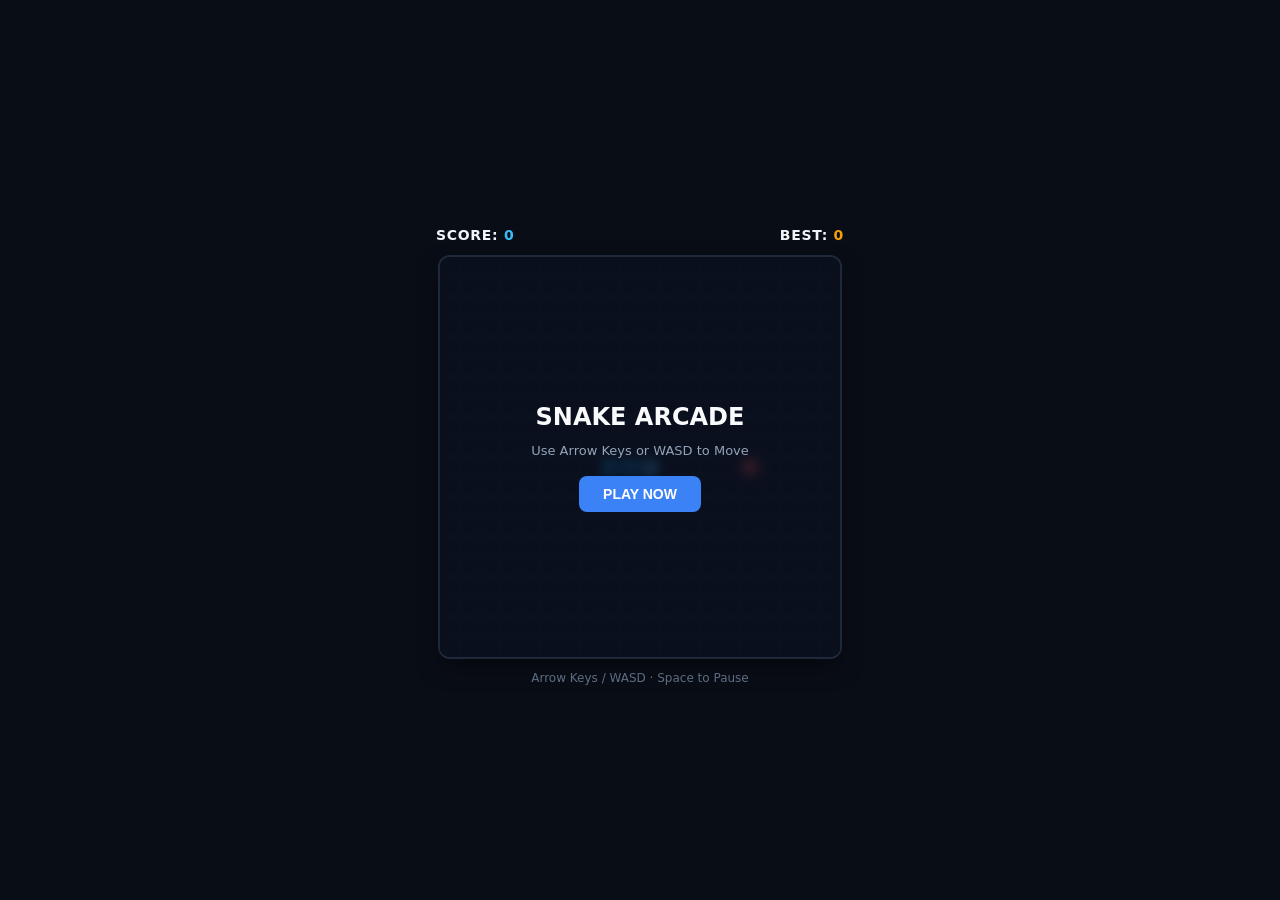
<file: public/games/snake.html>
<!DOCTYPE html>
<html lang="en">
<head>
  <meta charset="UTF-8">
  <meta name="viewport" content="width=device-width, initial-scale=1.0, maximum-scale=1.0, user-scalable=no">
  <title>Snake Classic Arcade</title>
  <style>
    * { box-sizing: border-box; margin: 0; padding: 0; user-select: none; }
    body {
      background: #090d16;
      color: #f1f5f9;
      font-family: system-ui, -apple-system, sans-serif;
      display: flex;
      flex-direction: column;
      align-items: center;
      justify-content: center;
      height: 100vh;
      overflow: hidden;
    }
    .hud {
      display: flex;
      justify-content: space-between;
      align-items: center;
      width: 100%;
      max-width: 440px;
      padding: 12px 16px;
      font-size: 14px;
      font-weight: 600;
      letter-spacing: 0.05em;
    }
    .hud span { color: #38bdf8; }
    .hud .best { color: #f59e0b; }
    #canvas-container {
      position: relative;
      border: 2px solid #1e293b;
      border-radius: 12px;
      background: #0f172a;
      box-shadow: 0 10px 25px -5px rgba(0,0,0,0.5);
      overflow: hidden;
    }
    canvas {
      display: block;
      background: #0b1120;
    }
    .overlay {
      position: absolute;
      inset: 0;
      background: rgba(11, 17, 32, 0.85);
      backdrop-filter: blur(4px);
      display: flex;
      flex-direction: column;
      align-items: center;
      justify-content: center;
      gap: 12px;
    }
    .overlay h2 {
      font-size: 24px;
      font-weight: 700;
      color: #f8fafc;
    }
    .overlay p {
      font-size: 13px;
      color: #94a3b8;
    }
    .btn {
      margin-top: 6px;
      background: #3b82f6;
      color: white;
      border: none;
      padding: 10px 24px;
      border-radius: 8px;
      font-size: 14px;
      font-weight: 600;
      cursor: pointer;
      transition: background 0.15s ease;
    }
    .btn:hover { background: #2563eb; }
    .controls-hint {
      margin-top: 12px;
      font-size: 12px;
      color: #64748b;
    }
  </style>
</head>
<body>
  <div class="hud">
    <div>SCORE: <span id="score">0</span></div>
    <div>BEST: <span class="best" id="best">0</span></div>
  </div>

  <div id="canvas-container">
    <canvas id="game" width="400" height="400"></canvas>
    <div id="overlay" class="overlay">
      <h2 id="overlay-title">SNAKE ARCADE</h2>
      <p id="overlay-desc">Use Arrow Keys or WASD to Move</p>
      <button class="btn" id="start-btn">PLAY NOW</button>
    </div>
  </div>

  <div class="controls-hint">Arrow Keys / WASD · Space to Pause</div>

  <script>
    const canvas = document.getElementById('game');
    const ctx = canvas.getContext('2d');
    const scoreEl = document.getElementById('score');
    const bestEl = document.getElementById('best');
    const overlay = document.getElementById('overlay');
    const overlayTitle = document.getElementById('overlay-title');
    const overlayDesc = document.getElementById('overlay-desc');
    const startBtn = document.getElementById('start-btn');

    const GRID = 20;
    const COLS = 20;
    const ROWS = 20;

    let snake = [{ x: 10, y: 10 }, { x: 9, y: 10 }, { x: 8, y: 10 }];
    let dir = { x: 1, y: 0 };
    let nextDir = { x: 1, y: 0 };
    let food = { x: 15, y: 10 };
    let score = 0;
    let best = parseInt(localStorage.getItem('snake_highscore') || '0', 10);
    bestEl.textContent = best;
    let state = 'MENU'; // 'MENU' | 'PLAY' | 'OVER' | 'PAUSED'
    let lastTick = 0;
    let speed = 110; // ms per frame

    // Audio synthesizer
    const audioCtx = window.AudioContext ? new (window.AudioContext || window.webkitAudioContext)() : null;
    function playBeep(freq, type = 'sine', duration = 0.08) {
      if (!audioCtx) return;
      try {
        const osc = audioCtx.createOscillator();
        const gain = audioCtx.createGain();
        osc.type = type;
        osc.frequency.setValueAtTime(freq, audioCtx.currentTime);
        gain.gain.setValueAtTime(0.1, audioCtx.currentTime);
        gain.gain.exponentialRampToValueAtTime(0.0001, audioCtx.currentTime + duration);
        osc.connect(gain);
        gain.connect(audioCtx.destination);
        osc.start();
        osc.stop(audioCtx.currentTime + duration);
      } catch(e) {}
    }

    function spawnFood() {
      let valid = false;
      while (!valid) {
        food = {
          x: Math.floor(Math.random() * COLS),
          y: Math.floor(Math.random() * ROWS)
        };
        valid = !snake.some(segment => segment.x === food.x && segment.y === food.y);
      }
    }

    function startGame() {
      if (audioCtx && audioCtx.state === 'suspended') audioCtx.resume();
      snake = [{ x: 10, y: 10 }, { x: 9, y: 10 }, { x: 8, y: 10 }];
      dir = { x: 1, y: 0 };
      nextDir = { x: 1, y: 0 };
      score = 0;
      speed = 110;
      scoreEl.textContent = score;
      spawnFood();
      state = 'PLAY';
      overlay.style.display = 'none';
      requestAnimationFrame(gameLoop);
    }

    function gameOver() {
      state = 'OVER';
      playBeep(140, 'sawtooth', 0.25);
      if (score > best) {
        best = score;
        localStorage.setItem('snake_highscore', best);
        bestEl.textContent = best;
      }
      overlayTitle.textContent = 'GAME OVER';
      overlayDesc.textContent = `Score: ${score} · Best: ${best}`;
      startBtn.textContent = 'PLAY AGAIN';
      overlay.style.display = 'flex';
    }

    function update() {
      dir = nextDir;
      const head = { x: snake[0].x + dir.x, y: snake[0].y + dir.y };

      // Wall collision
      if (head.x < 0 || head.x >= COLS || head.y < 0 || head.y >= ROWS) {
        return gameOver();
      }

      // Self collision
      if (snake.some(seg => seg.x === head.x && seg.y === head.y)) {
        return gameOver();
      }

      snake.unshift(head);

      // Check food
      if (head.x === food.x && head.y === food.y) {
        score += 10;
        scoreEl.textContent = score;
        playBeep(480, 'sine', 0.1);
        spawnFood();
        if (speed > 60) speed -= 1.5;
      } else {
        snake.pop();
      }
    }

    function draw() {
      // Background grid
      ctx.fillStyle = '#090d16';
      ctx.fillRect(0, 0, canvas.width, canvas.height);

      ctx.strokeStyle = 'rgba(255, 255, 255, 0.03)';
      ctx.lineWidth = 1;
      for (let x = 0; x <= canvas.width; x += GRID) {
        ctx.beginPath(); ctx.moveTo(x, 0); ctx.lineTo(x, canvas.height); ctx.stroke();
      }
      for (let y = 0; y <= canvas.height; y += GRID) {
        ctx.beginPath(); ctx.moveTo(0, y); ctx.lineTo(canvas.width, y); ctx.stroke();
      }

      // Draw food (apple glow)
      ctx.save();
      ctx.shadowColor = '#ef4444';
      ctx.shadowBlur = 12;
      ctx.fillStyle = '#ef4444';
      ctx.beginPath();
      ctx.arc(food.x * GRID + GRID/2, food.y * GRID + GRID/2, GRID/2 - 2, 0, Math.PI * 2);
      ctx.fill();
      ctx.restore();

      // Draw snake
      snake.forEach((seg, index) => {
        const isHead = index === 0;
        ctx.fillStyle = isHead ? '#38bdf8' : '#0284c7';
        const r = isHead ? 6 : 4;
        const px = seg.x * GRID + 1;
        const py = seg.y * GRID + 1;
        const sz = GRID - 2;

        ctx.beginPath();
        ctx.roundRect(px, py, sz, sz, r);
        ctx.fill();

        if (isHead) {
          ctx.fillStyle = '#0f172a';
          ctx.beginPath();
          ctx.arc(px + sz * 0.35, py + sz * 0.35, 2, 0, Math.PI * 2);
          ctx.arc(px + sz * 0.65, py + sz * 0.35, 2, 0, Math.PI * 2);
          ctx.fill();
        }
      });
    }

    function gameLoop(timestamp) {
      if (state !== 'PLAY') return;
      if (timestamp - lastTick >= speed) {
        lastTick = timestamp;
        update();
        draw();
      }
      if (state === 'PLAY') {
        requestAnimationFrame(gameLoop);
      }
    }

    window.addEventListener('keydown', (e) => {
      if (['ArrowUp', 'ArrowDown', 'ArrowLeft', 'ArrowRight', ' '].includes(e.key)) {
        e.preventDefault();
      }
      if (state === 'MENU' || state === 'OVER') {
        if (e.key === ' ' || e.key === 'Enter') startGame();
        return;
      }
      if (e.key === ' ') {
        if (state === 'PLAY') {
          state = 'PAUSED';
          overlayTitle.textContent = 'PAUSED';
          overlayDesc.textContent = 'Press Space to Resume';
          startBtn.textContent = 'RESUME';
          overlay.style.display = 'flex';
        } else if (state === 'PAUSED') {
          state = 'PLAY';
          overlay.style.display = 'none';
          requestAnimationFrame(gameLoop);
        }
        return;
      }

      if ((e.key === 'ArrowUp' || e.key === 'w' || e.key === 'W') && dir.y === 0) {
        nextDir = { x: 0, y: -1 };
      } else if ((e.key === 'ArrowDown' || e.key === 's' || e.key === 'S') && dir.y === 0) {
        nextDir = { x: 0, y: 1 };
      } else if ((e.key === 'ArrowLeft' || e.key === 'a' || e.key === 'A') && dir.x === 0) {
        nextDir = { x: -1, y: 0 };
      } else if ((e.key === 'ArrowRight' || e.key === 'd' || e.key === 'D') && dir.x === 0) {
        nextDir = { x: 1, y: 0 };
      }
    });

    startBtn.addEventListener('click', () => {
      if (state === 'PAUSED') {
        state = 'PLAY';
        overlay.style.display = 'none';
        requestAnimationFrame(gameLoop);
      } else {
        startGame();
      }
    });

    draw();
  </script>
</body>
</html>
</file>
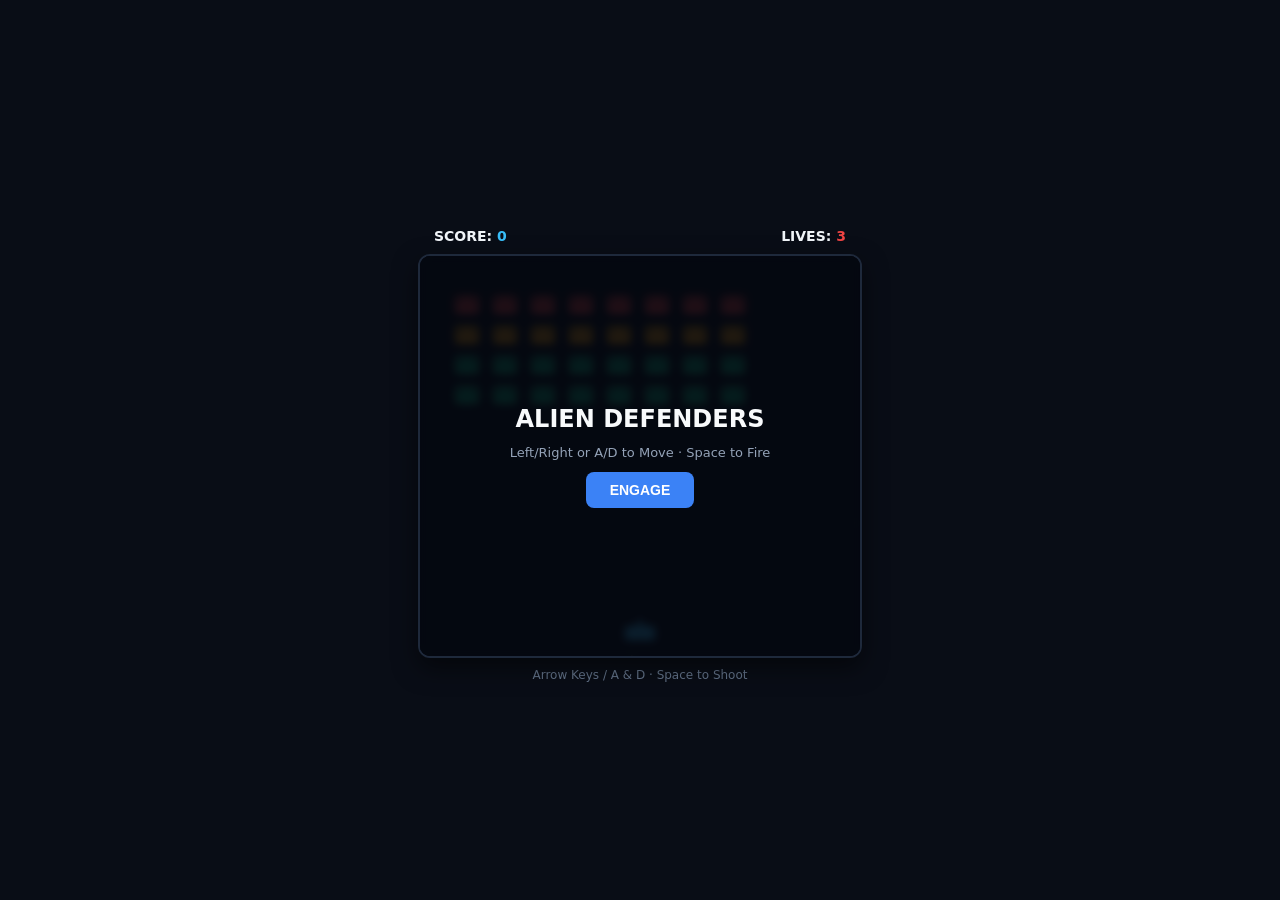
<file: public/games/space-invaders.html>
<!DOCTYPE html>
<html lang="en">
<head>
  <meta charset="UTF-8">
  <meta name="viewport" content="width=device-width, initial-scale=1.0, maximum-scale=1.0, user-scalable=no">
  <title>Space Alien Defenders</title>
  <style>
    * { box-sizing: border-box; margin: 0; padding: 0; user-select: none; }
    body {
      background: #090d16;
      color: #f1f5f9;
      font-family: system-ui, -apple-system, sans-serif;
      display: flex;
      flex-direction: column;
      align-items: center;
      justify-content: center;
      height: 100vh;
      overflow: hidden;
    }
    .hud {
      display: flex;
      justify-content: space-between;
      width: 100%;
      max-width: 440px;
      padding: 10px 14px;
      font-size: 14px;
      font-weight: 700;
    }
    .hud span { color: #38bdf8; }
    .hud .lives { color: #ef4444; }
    .canvas-wrap {
      position: relative;
      border: 2px solid #1e293b;
      border-radius: 12px;
      background: #090d16;
      box-shadow: 0 10px 25px rgba(0,0,0,0.5);
      overflow: hidden;
    }
    canvas {
      display: block;
      background: #050811;
    }
    .overlay {
      position: absolute;
      inset: 0;
      background: rgba(5, 8, 17, 0.88);
      backdrop-filter: blur(4px);
      display: flex;
      flex-direction: column;
      align-items: center;
      justify-content: center;
      gap: 12px;
    }
    .overlay h2 { font-size: 24px; font-weight: 800; color: #f8fafc; }
    .overlay p { font-size: 13px; color: #94a3b8; }
    .btn {
      background: #3b82f6;
      color: white;
      border: none;
      padding: 10px 24px;
      border-radius: 8px;
      font-size: 14px;
      font-weight: 600;
      cursor: pointer;
    }
    .btn:hover { background: #2563eb; }
    .hint {
      margin-top: 10px;
      font-size: 12px;
      color: #64748b;
    }
  </style>
</head>
<body>
  <div class="hud">
    <div>SCORE: <span id="score">0</span></div>
    <div>LIVES: <span class="lives" id="lives">3</span></div>
  </div>

  <div class="canvas-wrap">
    <canvas id="space" width="440" height="400"></canvas>
    <div id="overlay" class="overlay">
      <h2 id="ov-title">ALIEN DEFENDERS</h2>
      <p id="ov-desc">Left/Right or A/D to Move · Space to Fire</p>
      <button class="btn" id="start-btn">ENGAGE</button>
    </div>
  </div>

  <div class="hint">Arrow Keys / A & D · Space to Shoot</div>

  <script>
    const canvas = document.getElementById('space');
    const ctx = canvas.getContext('2d');
    const scoreEl = document.getElementById('score');
    const livesEl = document.getElementById('lives');
    const overlay = document.getElementById('overlay');
    const ovTitle = document.getElementById('ov-title');
    const ovDesc = document.getElementById('ov-desc');
    const startBtn = document.getElementById('start-btn');

    let player = { x: canvas.width / 2 - 15, y: canvas.height - 30, w: 30, h: 14, speed: 4.5 };
    let lasers = [];
    let enemyLasers = [];
    let aliens = [];
    let alienDir = 1;
    let alienSpeed = 0.8;
    let score = 0;
    let lives = 3;
    let state = 'MENU';
    let keys = {};
    let frame = 0;

    const audioCtx = window.AudioContext ? new (window.AudioContext || window.webkitAudioContext)() : null;
    function beep(freq, duration = 0.05) {
      if (!audioCtx) return;
      try {
        const osc = audioCtx.createOscillator();
        const g = audioCtx.createGain();
        osc.frequency.setValueAtTime(freq, audioCtx.currentTime);
        g.gain.setValueAtTime(0.08, audioCtx.currentTime);
        g.gain.exponentialRampToValueAtTime(0.001, audioCtx.currentTime + duration);
        osc.connect(g);
        g.connect(audioCtx.destination);
        osc.start();
        osc.stop(audioCtx.currentTime + duration);
      } catch(e) {}
    }

    function initAliens() {
      aliens = [];
      const rows = 4;
      const cols = 8;
      const aw = 24;
      const ah = 18;
      const padX = 14;
      const padY = 12;
      const startX = 35;
      const startY = 40;

      for (let r = 0; r < rows; r++) {
        for (let c = 0; c < cols; c++) {
          aliens.push({
            x: startX + c * (aw + padX),
            y: startY + r * (ah + padY),
            w: aw,
            h: ah,
            alive: true,
            color: r === 0 ? '#ef4444' : (r === 1 ? '#f59e0b' : '#10b981')
          });
        }
      }
    }

    function start() {
      if (audioCtx && audioCtx.state === 'suspended') audioCtx.resume();
      player.x = canvas.width / 2 - 15;
      lasers = [];
      enemyLasers = [];
      score = 0;
      lives = 3;
      alienDir = 1;
      alienSpeed = 0.8;
      scoreEl.textContent = '0';
      livesEl.textContent = '3';
      initAliens();
      state = 'PLAY';
      overlay.style.display = 'none';
      requestAnimationFrame(loop);
    }

    function update() {
      frame++;
      // Move player
      if (keys['ArrowLeft'] || keys['a'] || keys['A']) player.x -= player.speed;
      if (keys['ArrowRight'] || keys['d'] || keys['D']) player.x += player.speed;
      player.x = Math.max(10, Math.min(canvas.width - player.w - 10, player.x));

      // Move player lasers
      for (let i = lasers.length - 1; i >= 0; i--) {
        lasers[i].y -= 6.5;
        if (lasers[i].y < 0) {
          lasers.splice(i, 1);
          continue;
        }

        // Alien collision
        for (let a of aliens) {
          if (a.alive && lasers[i] && lasers[i].x >= a.x && lasers[i].x <= a.x + a.w &&
              lasers[i].y >= a.y && lasers[i].y <= a.y + a.h) {
            a.alive = false;
            lasers.splice(i, 1);
            score += 20;
            scoreEl.textContent = score;
            beep(750, 0.08);
            alienSpeed += 0.03;
            break;
          }
        }
      }

      // Check alien bounds & step down
      let hitEdge = false;
      const living = aliens.filter(a => a.alive);
      if (living.length === 0) {
        gameOver(true);
        return;
      }

      for (let a of living) {
        if ((a.x + a.w >= canvas.width - 15 && alienDir > 0) || (a.x <= 15 && alienDir < 0)) {
          hitEdge = true;
          break;
        }
      }

      if (hitEdge) {
        alienDir *= -1;
        for (let a of living) {
          a.y += 12;
          if (a.y + a.h >= player.y) {
            gameOver(false);
            return;
          }
        }
      } else {
        for (let a of living) {
          a.x += alienSpeed * alienDir;
        }
      }

      // Enemy fire
      if (frame % 45 === 0 && living.length > 0) {
        const shooter = living[Math.floor(Math.random() * living.length)];
        enemyLasers.push({ x: shooter.x + shooter.w / 2, y: shooter.y + shooter.h });
      }

      // Move enemy lasers
      for (let i = enemyLasers.length - 1; i >= 0; i--) {
        enemyLasers[i].y += 3.5;
        if (enemyLasers[i].y > canvas.height) {
          enemyLasers.splice(i, 1);
          continue;
        }

        // Hit player
        const el = enemyLasers[i];
        if (el.x >= player.x && el.x <= player.x + player.w &&
            el.y >= player.y && el.y <= player.y + player.h) {
          enemyLasers.splice(i, 1);
          lives--;
          livesEl.textContent = lives;
          beep(120, 0.25);
          if (lives <= 0) {
            gameOver(false);
            return;
          }
        }
      }
    }

    function gameOver(won) {
      state = 'OVER';
      ovTitle.textContent = won ? 'GALAXY SAVED!' : 'INVASION COMPLETE';
      ovDesc.textContent = won ? `Incredible pilot! Score: ${score}` : `Final Score: ${score}`;
      startBtn.textContent = 'PLAY AGAIN';
      overlay.style.display = 'flex';
    }

    function draw() {
      ctx.fillStyle = '#050811';
      ctx.fillRect(0, 0, canvas.width, canvas.height);

      // Starfield
      ctx.fillStyle = 'rgba(255,255,255,0.2)';
      for (let i = 0; i < 25; i++) {
        const sx = (i * 31 + frame * 0.1) % canvas.width;
        const sy = (i * 19) % canvas.height;
        ctx.fillRect(sx, sy, 1.5, 1.5);
      }

      // Aliens
      aliens.forEach(a => {
        if (!a.alive) return;
        ctx.fillStyle = a.color;
        ctx.beginPath();
        ctx.roundRect(a.x, a.y, a.w, a.h, 4);
        ctx.fill();

        // Eyes
        ctx.fillStyle = '#050811';
        ctx.fillRect(a.x + 4, a.y + 4, 4, 4);
        ctx.fillRect(a.x + a.w - 8, a.y + 4, 4, 4);
      });

      // Player Cannon
      ctx.fillStyle = '#38bdf8';
      ctx.beginPath();
      ctx.roundRect(player.x, player.y, player.w, player.h, [4, 4, 0, 0]);
      ctx.fill();
      // Barrel
      ctx.fillRect(player.x + player.w / 2 - 2, player.y - 6, 4, 6);

      // Lasers
      ctx.fillStyle = '#38bdf8';
      lasers.forEach(l => {
        ctx.fillRect(l.x - 1.5, l.y, 3, 10);
      });

      // Enemy lasers
      ctx.fillStyle = '#ef4444';
      enemyLasers.forEach(el => {
        ctx.fillRect(el.x - 1.5, el.y, 3, 10);
      });
    }

    function loop() {
      if (state !== 'PLAY') return;
      update();
      draw();
      requestAnimationFrame(loop);
    }

    window.addEventListener('keydown', e => {
      if (['ArrowLeft', 'ArrowRight', ' '].includes(e.key)) e.preventDefault();
      keys[e.key] = true;

      if (e.key === ' ') {
        if (state === 'MENU' || state === 'OVER') {
          start();
        } else if (state === 'PLAY' && lasers.length < 3) {
          lasers.push({ x: player.x + player.w / 2, y: player.y - 6 });
          beep(600, 0.04);
        }
      }
    });

    window.addEventListener('keyup', e => { keys[e.key] = false; });
    startBtn.addEventListener('click', start);
    initAliens();
    draw();
  </script>
</body>
</html>
</file>
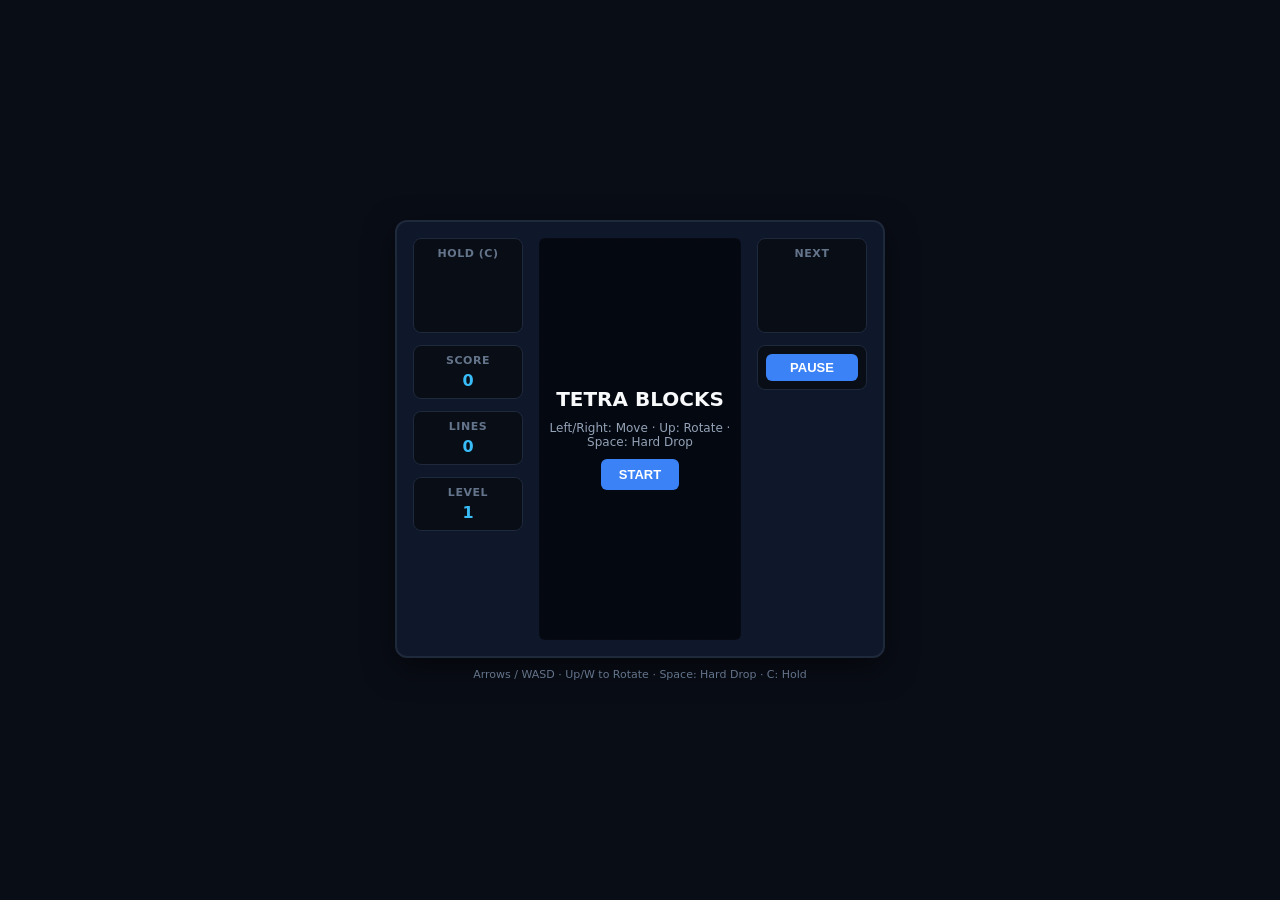
<file: public/games/tetris.html>
<!DOCTYPE html>
<html lang="en">
<head>
  <meta charset="UTF-8">
  <meta name="viewport" content="width=device-width, initial-scale=1.0, maximum-scale=1.0, user-scalable=no">
  <title>Tetra Blocks Classic</title>
  <style>
    * { box-sizing: border-box; margin: 0; padding: 0; user-select: none; }
    body {
      background: #090d16;
      color: #f1f5f9;
      font-family: system-ui, -apple-system, sans-serif;
      display: flex;
      flex-direction: column;
      align-items: center;
      justify-content: center;
      height: 100vh;
      overflow: hidden;
    }
    .wrapper {
      display: flex;
      gap: 16px;
      align-items: flex-start;
      background: #0f172a;
      padding: 16px;
      border: 2px solid #1e293b;
      border-radius: 12px;
      box-shadow: 0 10px 30px rgba(0,0,0,0.5);
    }
    .canvas-wrap {
      position: relative;
    }
    canvas#board {
      background: #050811;
      border: 1px solid #1e293b;
      border-radius: 6px;
      display: block;
    }
    .sidebar {
      display: flex;
      flex-direction: column;
      gap: 12px;
      width: 110px;
    }
    .box {
      background: #090d16;
      border: 1px solid #1e293b;
      border-radius: 8px;
      padding: 8px;
      text-align: center;
    }
    .box-title {
      font-size: 11px;
      font-weight: 700;
      color: #64748b;
      margin-bottom: 4px;
      letter-spacing: 0.05em;
    }
    .box-val {
      font-size: 16px;
      font-weight: 700;
      color: #38bdf8;
    }
    canvas.preview {
      display: block;
      margin: 0 auto;
      background: transparent;
    }
    .overlay {
      position: absolute;
      inset: 0;
      background: rgba(5, 8, 17, 0.88);
      backdrop-filter: blur(4px);
      display: flex;
      flex-direction: column;
      align-items: center;
      justify-content: center;
      gap: 10px;
      border-radius: 6px;
    }
    .overlay h2 { font-size: 20px; font-weight: 700; color: #f8fafc; }
    .overlay p { font-size: 12px; color: #94a3b8; text-align: center; padding: 0 8px; }
    .btn {
      background: #3b82f6;
      color: white;
      border: none;
      padding: 8px 18px;
      border-radius: 6px;
      font-size: 13px;
      font-weight: 600;
      cursor: pointer;
    }
    .btn:hover { background: #2563eb; }
    .hint {
      margin-top: 10px;
      font-size: 11px;
      color: #64748b;
    }
  </style>
</head>
<body>
  <div class="wrapper">
    <div class="sidebar">
      <div class="box">
        <div class="box-title">HOLD (C)</div>
        <canvas id="hold" class="preview" width="80" height="60"></canvas>
      </div>
      <div class="box">
        <div class="box-title">SCORE</div>
        <div class="box-val" id="score">0</div>
      </div>
      <div class="box">
        <div class="box-title">LINES</div>
        <div class="box-val" id="lines">0</div>
      </div>
      <div class="box">
        <div class="box-title">LEVEL</div>
        <div class="box-val" id="level">1</div>
      </div>
    </div>

    <div class="canvas-wrap">
      <canvas id="board" width="200" height="400"></canvas>
      <div id="overlay" class="overlay">
        <h2 id="ov-title">TETRA BLOCKS</h2>
        <p id="ov-desc">Left/Right: Move · Up: Rotate · Space: Hard Drop</p>
        <button class="btn" id="start-btn">START</button>
      </div>
    </div>

    <div class="sidebar">
      <div class="box">
        <div class="box-title">NEXT</div>
        <canvas id="next" class="preview" width="80" height="60"></canvas>
      </div>
      <div class="box" style="margin-top: auto;">
        <button class="btn" style="width: 100%; padding: 6px;" id="pause-btn">PAUSE</button>
      </div>
    </div>
  </div>

  <div class="hint">Arrows / WASD · Up/W to Rotate · Space: Hard Drop · C: Hold</div>

  <script>
    const COLS = 10;
    const ROWS = 20;
    const BLOCK = 20;
    const board = document.getElementById('board');
    const ctx = board.getContext('2d');
    const nextCanvas = document.getElementById('next');
    const nextCtx = nextCanvas.getContext('2d');
    const holdCanvas = document.getElementById('hold');
    const holdCtx = holdCanvas.getContext('2d');

    const scoreEl = document.getElementById('score');
    const linesEl = document.getElementById('lines');
    const levelEl = document.getElementById('level');
    const overlay = document.getElementById('overlay');
    const ovTitle = document.getElementById('ov-title');
    const ovDesc = document.getElementById('ov-desc');
    const startBtn = document.getElementById('start-btn');
    const pauseBtn = document.getElementById('pause-btn');

    const SHAPES = {
      I: { color: '#06b6d4', matrix: [[1, 1, 1, 1]] },
      J: { color: '#3b82f6', matrix: [[1, 0, 0], [1, 1, 1]] },
      L: { color: '#f97316', matrix: [[0, 0, 1], [1, 1, 1]] },
      O: { color: '#eab308', matrix: [[1, 1], [1, 1]] },
      S: { color: '#22c55e', matrix: [[0, 1, 1], [1, 1, 0]] },
      T: { color: '#a855f7', matrix: [[0, 1, 0], [1, 1, 1]] },
      Z: { color: '#ef4444', matrix: [[1, 1, 0], [0, 1, 1]] }
    };
    const KEYS = Object.keys(SHAPES);

    let grid = Array.from({ length: ROWS }, () => Array(COLS).fill(0));
    let current = null;
    let nextPiece = null;
    let holdPiece = null;
    let canHold = true;
    let score = 0;
    let lines = 0;
    let level = 1;
    let dropInterval = 800;
    let lastDrop = 0;
    let state = 'MENU'; // 'MENU' | 'PLAY' | 'OVER' | 'PAUSED'

    function randomPiece() {
      const type = KEYS[Math.floor(Math.random() * KEYS.length)];
      return {
        type,
        color: SHAPES[type].color,
        matrix: SHAPES[type].matrix.map(row => [...row]),
        x: Math.floor(COLS / 2) - Math.ceil(SHAPES[type].matrix[0].length / 2),
        y: 0
      };
    }

    function rotate(matrix) {
      const N = matrix.length;
      const M = matrix[0].length;
      const res = Array.from({ length: M }, () => Array(N).fill(0));
      for (let r = 0; r < N; r++) {
        for (let c = 0; c < M; c++) {
          res[c][N - 1 - r] = matrix[r][c];
        }
      }
      return res;
    }

    function collide(piece, ox = 0, oy = 0, mat = piece.matrix) {
      for (let r = 0; r < mat.length; r++) {
        for (let c = 0; c < mat[r].length; c++) {
          if (mat[r][c]) {
            const x = piece.x + c + ox;
            const y = piece.y + r + oy;
            if (x < 0 || x >= COLS || y >= ROWS) return true;
            if (y >= 0 && grid[y][x]) return true;
          }
        }
      }
      return false;
    }

    function lock() {
      current.matrix.forEach((row, r) => {
        row.forEach((val, c) => {
          if (val) {
            const y = current.y + r;
            const x = current.x + c;
            if (y >= 0) grid[y][x] = current.color;
          }
        });
      });

      // Clear full lines
      let cleared = 0;
      for (let r = ROWS - 1; r >= 0; r--) {
        if (grid[r].every(c => c !== 0)) {
          grid.splice(r, 1);
          grid.unshift(Array(COLS).fill(0));
          cleared++;
          r++;
        }
      }

      if (cleared > 0) {
        lines += cleared;
        const lineScores = [0, 100, 300, 500, 800];
        score += (lineScores[cleared] || 1000) * level;
        level = Math.floor(lines / 10) + 1;
        dropInterval = Math.max(120, 800 - (level - 1) * 70);
        scoreEl.textContent = score;
        linesEl.textContent = lines;
        levelEl.textContent = level;
      }

      canHold = true;
      current = nextPiece;
      nextPiece = randomPiece();
      drawPreview(nextCtx, nextPiece);

      if (collide(current)) {
        gameOver();
      }
    }

    function drawPreview(pCtx, piece) {
      pCtx.clearRect(0, 0, 80, 60);
      if (!piece) return;
      const mat = piece.matrix;
      const bSize = 14;
      const ox = (80 - mat[0].length * bSize) / 2;
      const oy = (60 - mat.length * bSize) / 2;
      pCtx.fillStyle = piece.color;
      mat.forEach((row, r) => {
        row.forEach((val, c) => {
          if (val) {
            pCtx.fillRect(ox + c * bSize, oy + r * bSize, bSize - 1, bSize - 1);
          }
        });
      });
    }

    function hardDrop() {
      while (!collide(current, 0, 1)) {
        current.y++;
        score += 2;
      }
      scoreEl.textContent = score;
      lock();
    }

    function hold() {
      if (!canHold) return;
      canHold = false;
      const temp = current.type;
      if (holdPiece) {
        current = {
          type: holdPiece,
          color: SHAPES[holdPiece].color,
          matrix: SHAPES[holdPiece].matrix.map(row => [...row]),
          x: Math.floor(COLS / 2) - 1,
          y: 0
        };
      } else {
        current = nextPiece;
        nextPiece = randomPiece();
        drawPreview(nextCtx, nextPiece);
      }
      holdPiece = temp;
      drawPreview(holdCtx, { color: SHAPES[holdPiece].color, matrix: SHAPES[holdPiece].matrix });
    }

    function start() {
      grid = Array.from({ length: ROWS }, () => Array(COLS).fill(0));
      score = 0; lines = 0; level = 1;
      dropInterval = 800;
      scoreEl.textContent = '0';
      linesEl.textContent = '0';
      levelEl.textContent = '1';
      holdPiece = null;
      canHold = true;
      holdCtx.clearRect(0, 0, 80, 60);

      current = randomPiece();
      nextPiece = randomPiece();
      drawPreview(nextCtx, nextPiece);

      state = 'PLAY';
      overlay.style.display = 'none';
      requestAnimationFrame(loop);
    }

    function gameOver() {
      state = 'OVER';
      ovTitle.textContent = 'GAME OVER';
      ovDesc.textContent = `Lines: ${lines} · Final Score: ${score}`;
      startBtn.textContent = 'PLAY AGAIN';
      overlay.style.display = 'flex';
    }

    function draw() {
      ctx.fillStyle = '#050811';
      ctx.fillRect(0, 0, board.width, board.height);

      // Grid lines
      ctx.strokeStyle = 'rgba(255, 255, 255, 0.04)';
      for (let r = 0; r <= ROWS; r++) {
        ctx.beginPath(); ctx.moveTo(0, r * BLOCK); ctx.lineTo(board.width, r * BLOCK); ctx.stroke();
      }
      for (let c = 0; c <= COLS; c++) {
        ctx.beginPath(); ctx.moveTo(c * BLOCK, 0); ctx.lineTo(c * BLOCK, board.height); ctx.stroke();
      }

      // Placed blocks
      grid.forEach((row, r) => {
        row.forEach((val, c) => {
          if (val) {
            ctx.fillStyle = val;
            ctx.fillRect(c * BLOCK + 1, r * BLOCK + 1, BLOCK - 2, BLOCK - 2);
          }
        });
      });

      // Ghost piece
      if (current && state === 'PLAY') {
        let ghostY = current.y;
        while (!collide(current, 0, ghostY - current.y + 1)) {
          ghostY++;
        }
        ctx.strokeStyle = 'rgba(255,255,255,0.2)';
        ctx.lineWidth = 1;
        current.matrix.forEach((row, r) => {
          row.forEach((val, c) => {
            if (val) {
              ctx.strokeRect((current.x + c) * BLOCK + 2, (ghostY + r) * BLOCK + 2, BLOCK - 4, BLOCK - 4);
            }
          });
        });

        // Current piece
        ctx.fillStyle = current.color;
        current.matrix.forEach((row, r) => {
          row.forEach((val, c) => {
            if (val) {
              ctx.fillRect((current.x + c) * BLOCK + 1, (current.y + r) * BLOCK + 1, BLOCK - 2, BLOCK - 2);
            }
          });
        });
      }
    }

    function loop(time) {
      if (state !== 'PLAY') return;
      if (time - lastDrop > dropInterval) {
        lastDrop = time;
        if (!collide(current, 0, 1)) {
          current.y++;
        } else {
          lock();
        }
      }
      draw();
      if (state === 'PLAY') requestAnimationFrame(loop);
    }

    window.addEventListener('keydown', (e) => {
      if (['ArrowUp', 'ArrowDown', 'ArrowLeft', 'ArrowRight', ' '].includes(e.key)) e.preventDefault();
      if (state === 'MENU' || state === 'OVER') {
        if (e.key === ' ' || e.key === 'Enter') start();
        return;
      }
      if (e.key === 'p' || e.key === 'P') {
        togglePause();
        return;
      }
      if (state !== 'PLAY') return;

      if (e.key === 'ArrowLeft' || e.key === 'a' || e.key === 'A') {
        if (!collide(current, -1, 0)) current.x--;
      } else if (e.key === 'ArrowRight' || e.key === 'd' || e.key === 'D') {
        if (!collide(current, 1, 0)) current.x++;
      } else if (e.key === 'ArrowDown' || e.key === 's' || e.key === 'S') {
        if (!collide(current, 0, 1)) { current.y++; score += 1; scoreEl.textContent = score; }
      } else if (e.key === 'ArrowUp' || e.key === 'w' || e.key === 'W') {
        const rotated = rotate(current.matrix);
        if (!collide(current, 0, 0, rotated)) {
          current.matrix = rotated;
        } else if (!collide(current, -1, 0, rotated)) {
          current.matrix = rotated; current.x--;
        } else if (!collide(current, 1, 0, rotated)) {
          current.matrix = rotated; current.x++;
        }
      } else if (e.key === ' ') {
        hardDrop();
      } else if (e.key === 'c' || e.key === 'C') {
        hold();
      }
      draw();
    });

    function togglePause() {
      if (state === 'PLAY') {
        state = 'PAUSED';
        ovTitle.textContent = 'PAUSED';
        ovDesc.textContent = 'Press P or Resume to continue';
        startBtn.textContent = 'RESUME';
        overlay.style.display = 'flex';
      } else if (state === 'PAUSED') {
        state = 'PLAY';
        overlay.style.display = 'none';
        requestAnimationFrame(loop);
      }
    }

    pauseBtn.addEventListener('click', togglePause);
    startBtn.addEventListener('click', () => {
      if (state === 'PAUSED') togglePause();
      else start();
    });

    draw();
  </script>
</body>
</html>
</file>
